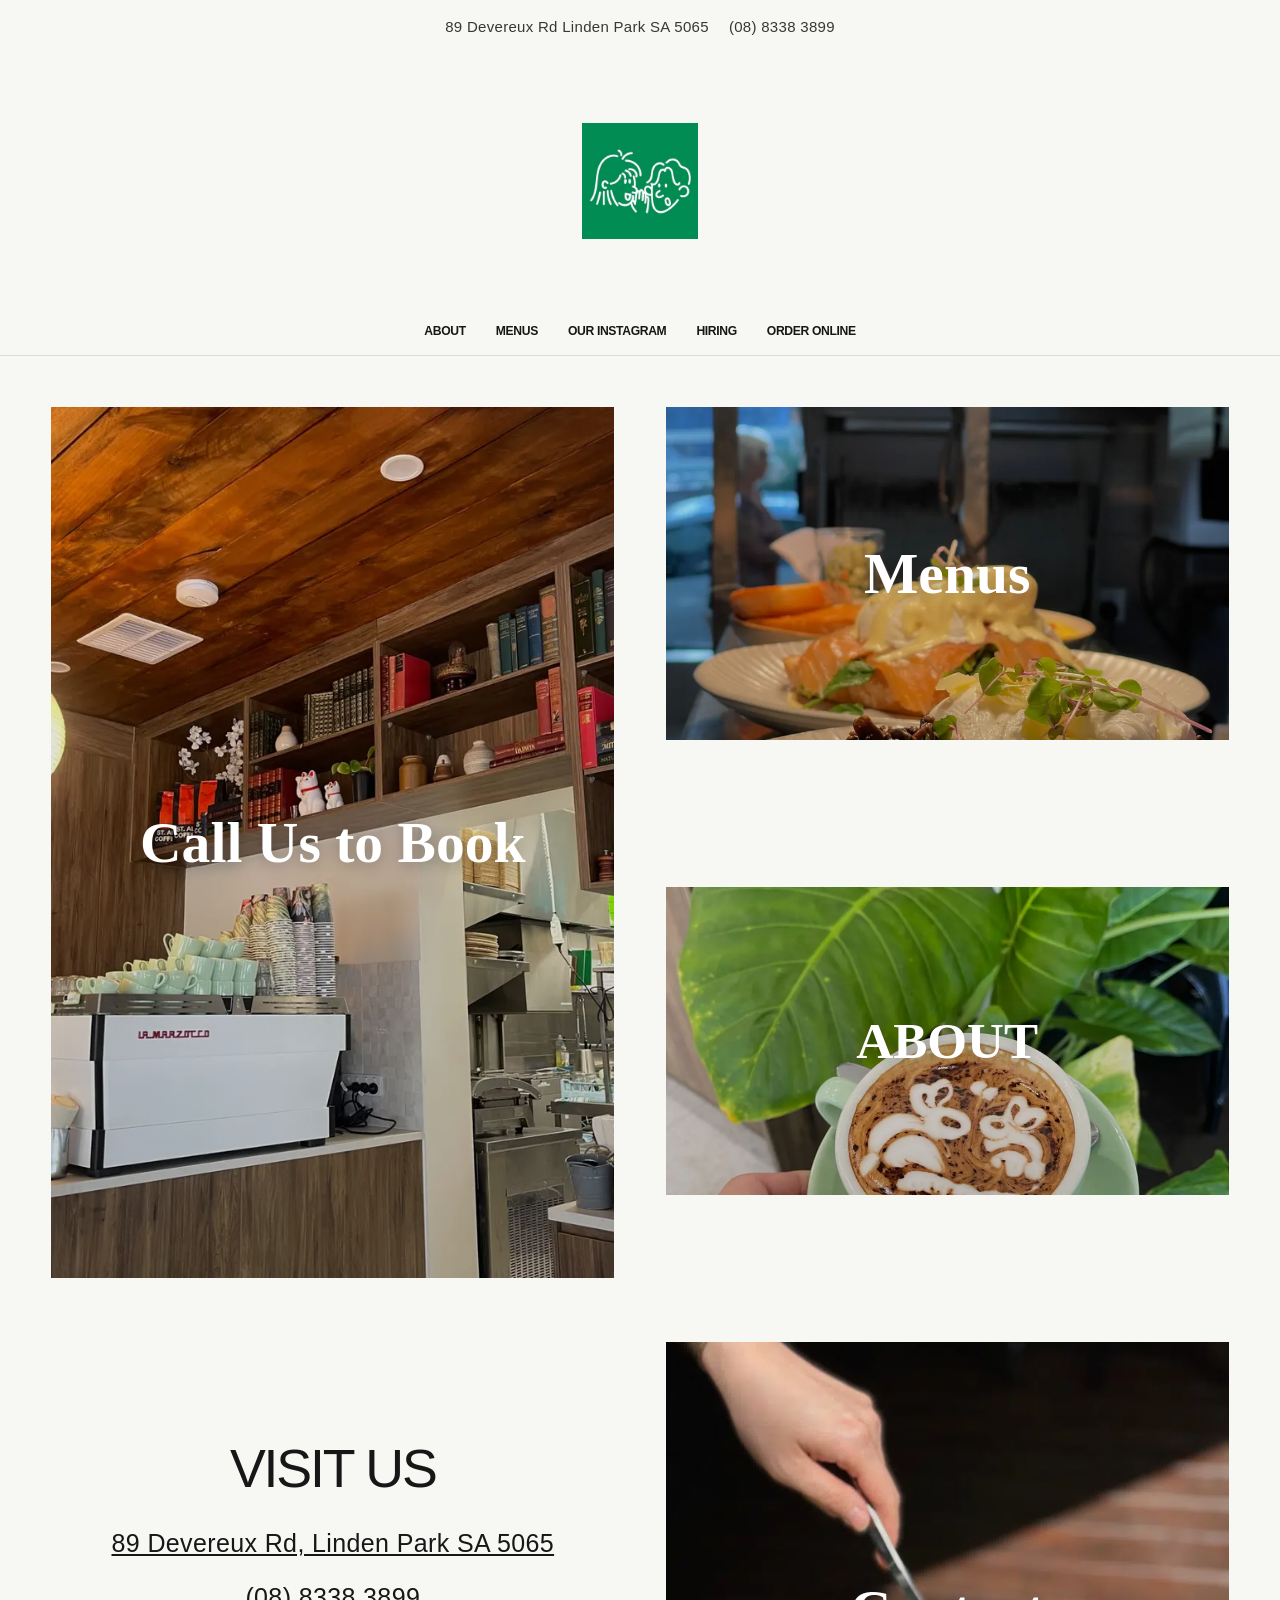
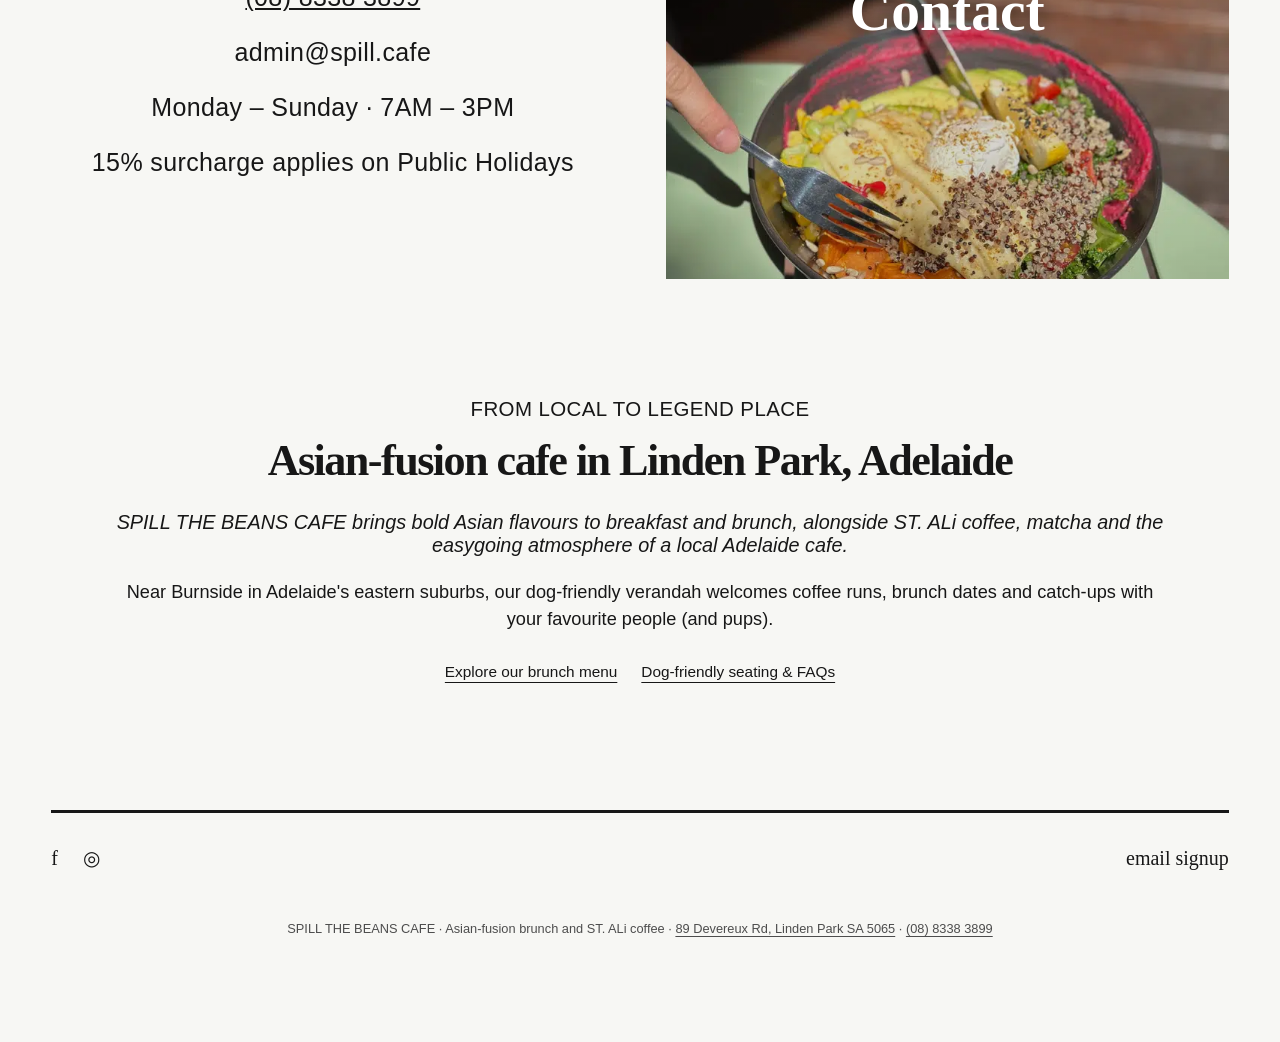
<file: index.html>
<!doctype html>
<html lang="en-AU"><head>
<meta charset="utf-8">
<meta name="viewport" content="width=device-width, initial-scale=1, viewport-fit=cover">
<meta name="theme-color" content="#f7f7f4">
<meta name="robots" content="index, follow, max-image-preview:large">
<title>Asian-fusion Cafe in Linden Park, Adelaide | SPILL THE BEANS CAFE</title>
<meta name="description" content="Visit SPILL THE BEANS CAFE in Linden Park, Adelaide for Asian-fusion breakfast and brunch, ST. ALi coffee, matcha and dog-friendly verandah seating.">
<link rel="canonical" href="https://spill.cafe/">
<link rel="alternate" hreflang="en-AU" href="https://spill.cafe/">
<link rel="icon" href="assets/images/logo.jpg" type="image/jpeg">
<link rel="apple-touch-icon" href="assets/images/logo.jpg">
<meta property="og:site_name" content="SPILL THE BEANS CAFE">
<meta property="og:type" content="website">
<meta property="og:locale" content="en_AU">
<meta property="og:title" content="Asian-fusion Cafe in Linden Park, Adelaide | SPILL THE BEANS CAFE">
<meta property="og:description" content="Visit SPILL THE BEANS CAFE in Linden Park, Adelaide for Asian-fusion breakfast and brunch, ST. ALi coffee, matcha and dog-friendly verandah seating.">
<meta property="og:url" content="https://spill.cafe/">
<meta property="og:image" content="https://spill.cafe/assets/images/menus.jpg">
<meta property="og:image:alt" content="SPILL THE BEANS CAFE in Linden Park, Adelaide">
<meta name="twitter:card" content="summary_large_image">
<link rel="preload" as="image" href="assets/images/reservations.webp" fetchpriority="high">
<link rel="stylesheet" href="styles.css">
<script type="application/ld+json">{
  "@context": "https://schema.org",
  "@graph": [
    {
      "@type": "Restaurant",
      "@id": "https://spill.cafe/#restaurant",
      "name": "SPILL THE BEANS CAFE",
      "url": "https://spill.cafe/",
      "description": "An Asian-fusion cafe in Linden Park, Adelaide, serving creative breakfast and brunch, ST. ALi coffee and matcha, with dog-friendly outdoor verandah seating.",
      "logo": "https://spill.cafe/assets/images/logo.jpg",
      "image": [
        "https://spill.cafe/assets/images/story.jpg",
        "https://spill.cafe/assets/images/menus.jpg",
        "https://spill.cafe/assets/images/hospitality.jpg"
      ],
      "telephone": "+61-8-8338-3899",
      "email": "admin@spill.cafe",
      "address": {
        "@type": "PostalAddress",
        "streetAddress": "89 Devereux Road",
        "addressLocality": "Linden Park",
        "addressRegion": "SA",
        "postalCode": "5065",
        "addressCountry": "AU"
      },
      "openingHoursSpecification": {
        "@type": "OpeningHoursSpecification",
        "dayOfWeek": [
          "Monday",
          "Tuesday",
          "Wednesday",
          "Thursday",
          "Friday",
          "Saturday",
          "Sunday"
        ],
        "opens": "07:00",
        "closes": "15:00"
      },
      "servesCuisine": [
        "Asian-fusion",
        "Breakfast",
        "Brunch"
      ],
      "hasMenu": "https://spill.cafe/menu.html",
      "sameAs": [
        "https://www.instagram.com/spillthebeansadelaide/",
        "https://www.facebook.com/spillthebeansadelaide/"
      ]
    },
    {
      "@type": "WebSite",
      "@id": "https://spill.cafe/#website",
      "url": "https://spill.cafe/",
      "name": "SPILL THE BEANS CAFE",
      "inLanguage": "en-AU",
      "publisher": {
        "@id": "https://spill.cafe/#restaurant"
      }
    },
    {
      "@type": "WebPage",
      "@id": "https://spill.cafe/#webpage",
      "url": "https://spill.cafe/",
      "name": "Asian-fusion Cafe in Linden Park, Adelaide | SPILL THE BEANS CAFE",
      "description": "Visit SPILL THE BEANS CAFE in Linden Park, Adelaide for Asian-fusion breakfast and brunch, ST. ALi coffee, matcha and dog-friendly verandah seating.",
      "inLanguage": "en-AU",
      "isPartOf": {
        "@id": "https://spill.cafe/#website"
      },
      "about": {
        "@id": "https://spill.cafe/#restaurant"
      }
    }
  ]
}</script>
</head><body><a class="skip-link" href="#main">Skip to content</a>
<header class="site-header" id="top">
  <p class="top-line"><a href="https://maps.app.goo.gl/oP5uVcXLJEy8hBao6" target="_blank" rel="noopener noreferrer">89 Devereux Rd Linden Park SA 5065</a><a href="tel:+61883383899">(08) 8338 3899</a></p>
  <a class="logo-link" href="index.html" aria-label="SPILL THE BEANS CAFE home"><img src="assets/images/logo.jpg" width="300" height="300" alt="SPILL THE BEANS CAFE logo" class="site-logo"></a>
</header>
<div class="sticky-nav-wrap"><nav class="main-nav" aria-label="Main navigation">
  <a href="about.html">ABOUT</a>
  <a href="menu.html">MENUS</a>
  <a href="https://www.instagram.com/spillthebeansadelaide/" target="_blank" rel="noopener noreferrer">OUR INSTAGRAM</a>
  <a href="hiring.html">HIRING</a>
  <a href="https://www.ubereats.com/store-browse-uuid/c4fd5af8-c5e7-4bc4-90fe-44024250acda?diningMode=DELIVERY" target="_blank" rel="noopener noreferrer">ORDER ONLINE</a>
</nav></div>
<main id="main" class="page-shell">
<section class="showcase-grid" aria-label="SPILL THE BEANS CAFE highlights">
 <a class="image-card image-card-large" id="reservations" href="tel:+61883383899" aria-label="Call SPILL THE BEANS CAFE to book">
  <picture><source srcset="assets/images/reservations.webp" type="image/webp"><img src="assets/images/reservations.jpg" width="1400" height="1050" alt="Coffee station and interior of SPILL THE BEANS CAFE in Linden Park" fetchpriority="high"></picture>
  <span>Call Us to Book</span></a>
 <a class="image-card image-card-menu" id="menus" href="menu.html" aria-label="Browse our Asian-fusion brunch menu">
  <picture><source srcset="assets/images/menus.webp" type="image/webp"><img src="assets/images/menus.jpg" width="900" height="1200" alt="Asian-fusion brunch dishes at SPILL THE BEANS CAFE" loading="lazy" decoding="async"></picture>
  <span>Menus</span></a>
 <a class="image-card image-card-hospitality" href="about.html" aria-label="Our story and dog-friendly cafe">
  <picture><source srcset="assets/images/hospitality.webp" type="image/webp"><img src="assets/images/hospitality.jpg" width="900" height="1200" alt="Coffee with latte art and greenery at SPILL THE BEANS CAFE" loading="lazy" decoding="async"></picture>
  <span>ABOUT</span></a>
 <section class="visit-card" id="hours-location" aria-labelledby="visit-title">
  <h2 id="visit-title">VISIT US</h2>
  <a href="https://maps.app.goo.gl/oP5uVcXLJEy8hBao6" target="_blank" rel="noopener noreferrer">89 Devereux Rd, Linden Park SA 5065</a>
  <a href="tel:+61883383899">(08) 8338 3899</a>
  <a href="mailto:admin@spill.cafe">admin@spill.cafe</a>
  <p>Monday – Sunday · 7AM – 3PM</p>
  <p>15% surcharge applies on Public Holidays</p>
 </section>
 <a class="image-card image-card-contact" id="contact" href="tel:+61883383899" aria-label="Call or contact SPILL THE BEANS CAFE">
  <picture><source srcset="assets/images/contact.webp" type="image/webp"><img src="assets/images/contact.jpg" width="900" height="1200" alt="Freshly prepared Asian-fusion brunch at SPILL THE BEANS CAFE" loading="lazy" decoding="async"></picture>
  <span>Contact</span></a>
</section>
<section class="intro" id="about" aria-labelledby="home-title">
 <p class="eyebrow">FROM LOCAL TO LEGEND PLACE</p>
 <h1 id="home-title" class="seo-headline">Asian-fusion cafe in Linden Park, Adelaide</h1>
 <p class="about-copy"><em>SPILL THE BEANS CAFE</em> brings bold Asian flavours to breakfast and brunch, alongside ST. ALi coffee, matcha and the easygoing atmosphere of a local Adelaide cafe.</p>
 <p class="intro-support">Near Burnside in Adelaide's eastern suburbs, our dog-friendly verandah welcomes coffee runs, brunch dates and catch-ups with your favourite people (and pups).</p>
 <div class="intro-links"><a href="menu.html">Explore our brunch menu</a><a href="about.html#faq">Dog-friendly seating &amp; FAQs</a></div>
</section>
</main>
<footer class="site-footer">
  <div class="footer-line" aria-hidden="true"></div>
  <div class="footer-content">
    <div class="social-links" aria-label="Social links"><a href="https://www.facebook.com/spillthebeansadelaide/" target="_blank" rel="noopener noreferrer" aria-label="Facebook">f</a><a href="https://www.instagram.com/spillthebeansadelaide/" target="_blank" rel="noopener noreferrer" aria-label="Instagram">◎</a></div>
    <a class="email-signup" href="https://squareup.com/customer-programs/enroll/cSutDRdhSkD6/marketing" target="_blank" rel="noopener noreferrer">email signup</a>
  </div>
  <p class="footer-nap">SPILL THE BEANS CAFE · Asian-fusion brunch and ST. ALi coffee · <a href="https://maps.app.goo.gl/oP5uVcXLJEy8hBao6" target="_blank" rel="noopener noreferrer">89 Devereux Rd, Linden Park SA 5065</a> · <a href="tel:+61883383899">(08) 8338 3899</a></p>
</footer>
</body></html>
</file>
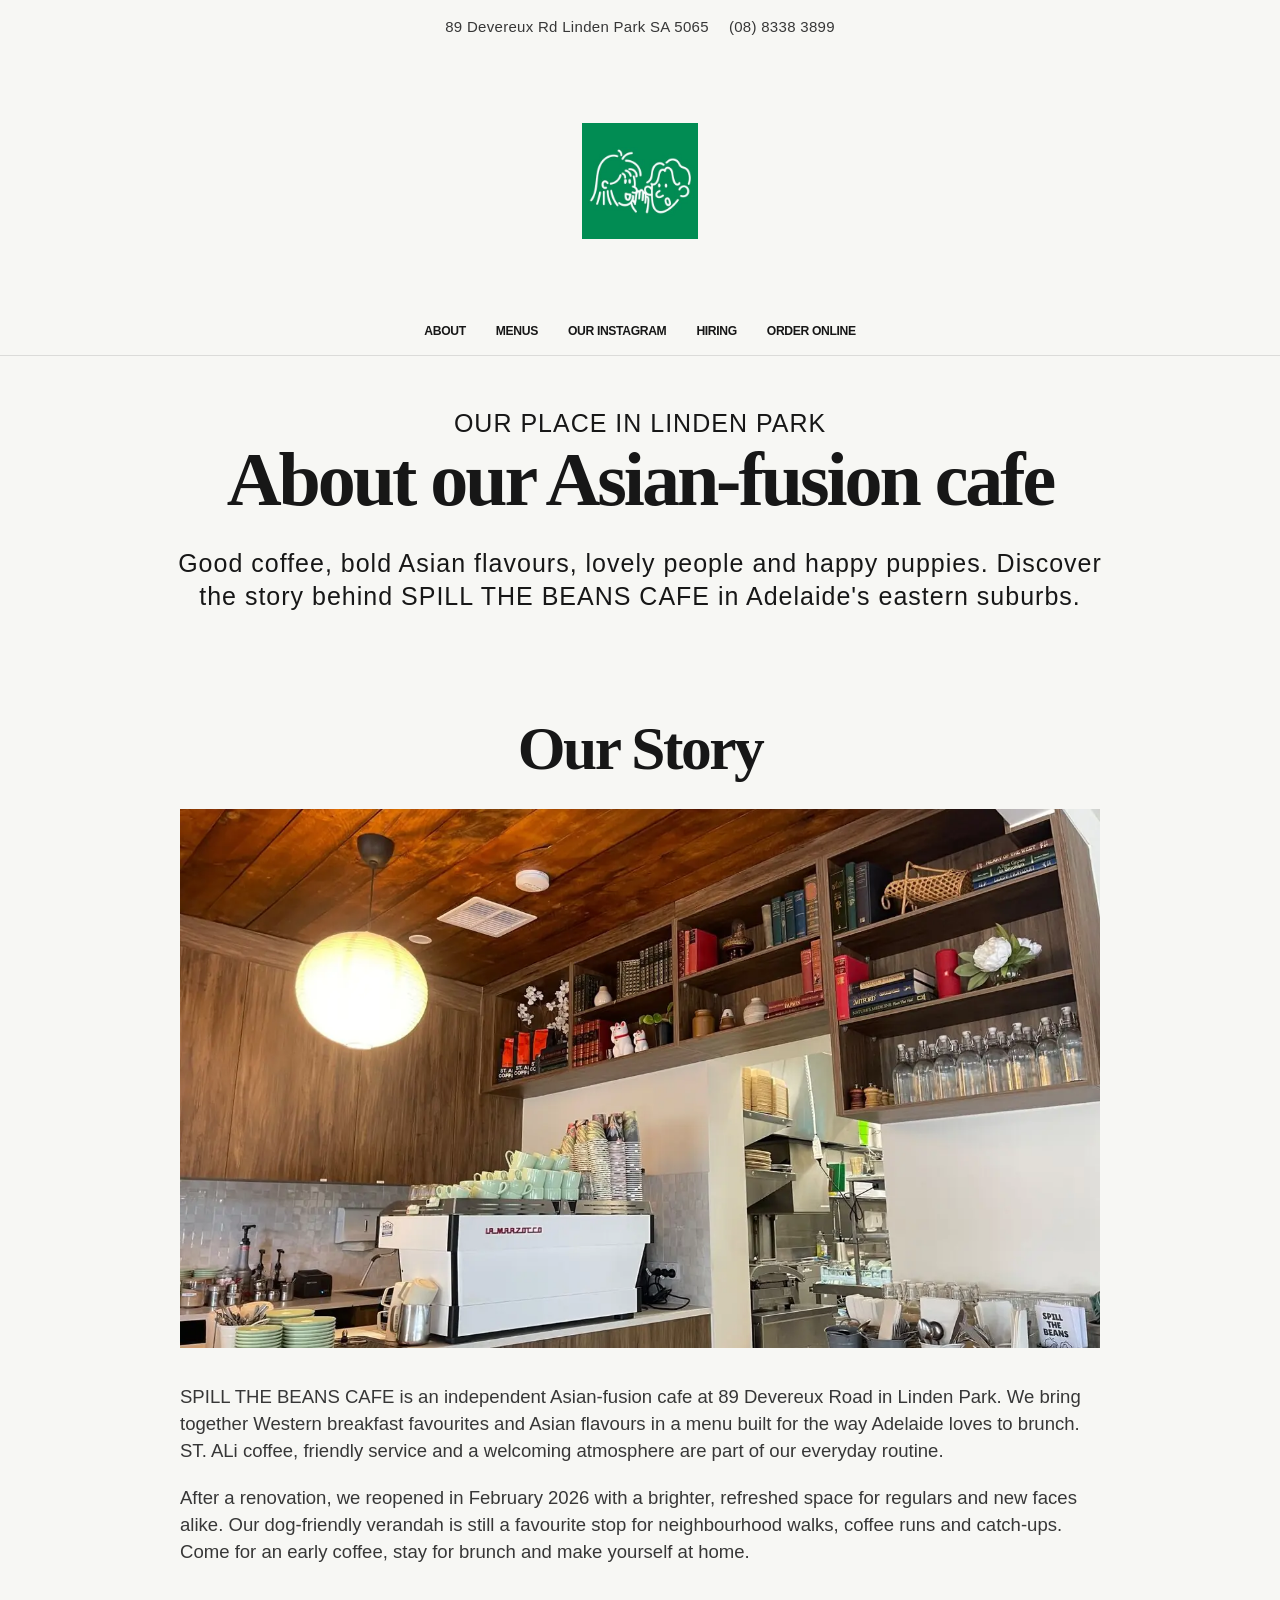
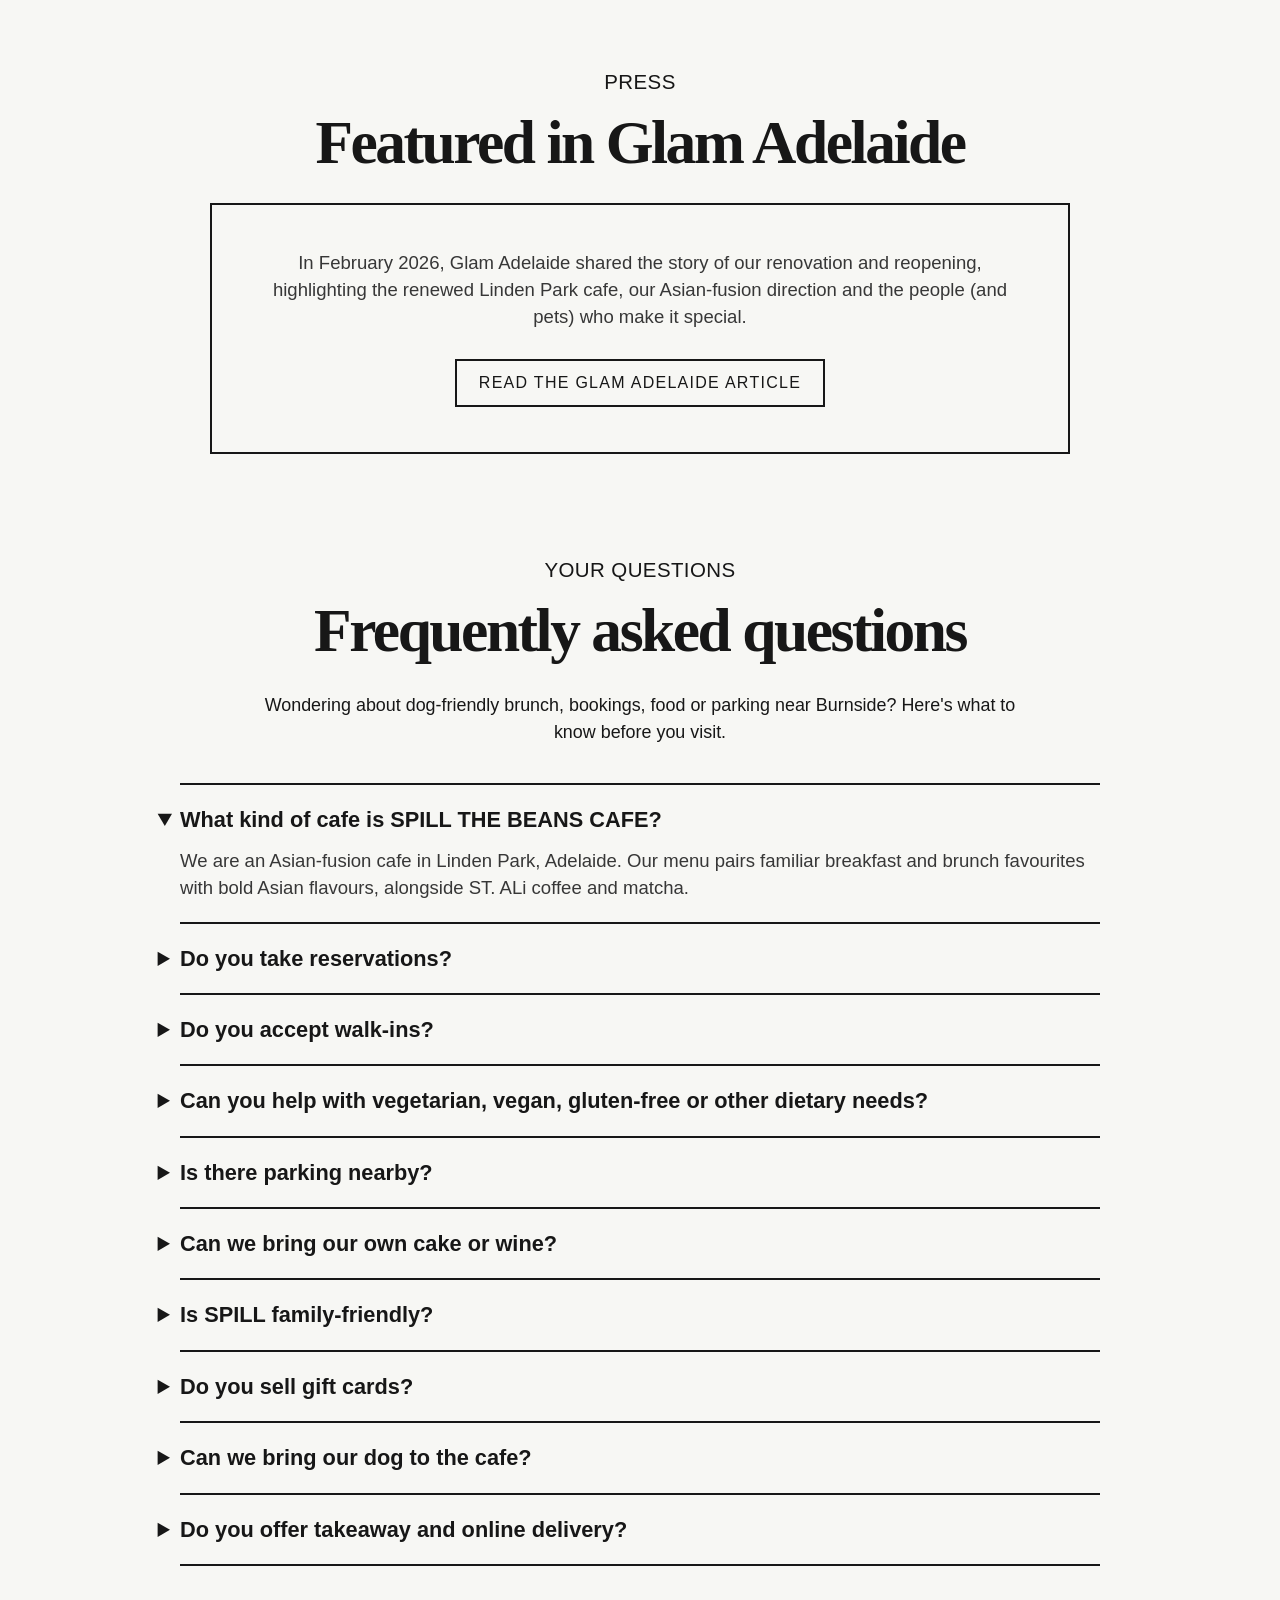
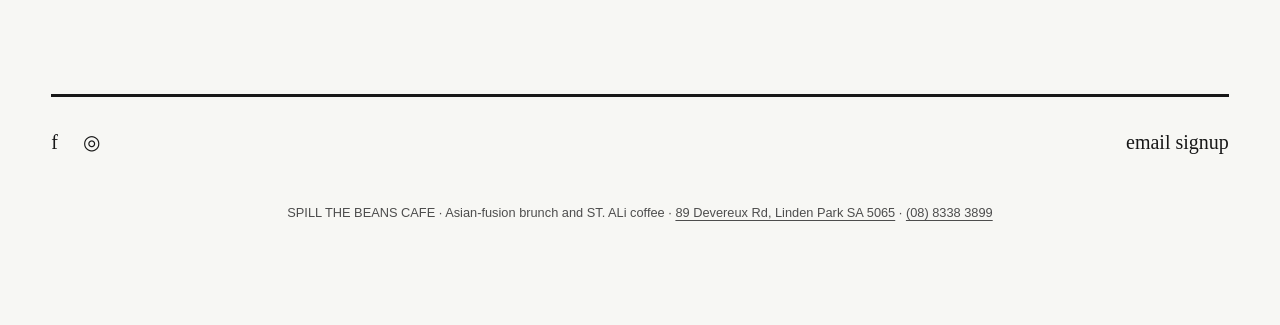
<file: about.html>
<!doctype html>
<html lang="en-AU"><head>
<meta charset="utf-8">
<meta name="viewport" content="width=device-width, initial-scale=1, viewport-fit=cover">
<meta name="theme-color" content="#f7f7f4">
<meta name="robots" content="index, follow, max-image-preview:large">
<title>About SPILL THE BEANS CAFE | Asian-fusion Brunch in Adelaide</title>
<meta name="description" content="Discover the story behind SPILL THE BEANS CAFE in Linden Park, our Asian-fusion flavours, dog-friendly verandah, renovated space and helpful cafe FAQs.">
<link rel="canonical" href="https://spill.cafe/about.html">
<link rel="alternate" hreflang="en-AU" href="https://spill.cafe/about.html">
<link rel="icon" href="assets/images/logo.jpg" type="image/jpeg">
<link rel="apple-touch-icon" href="assets/images/logo.jpg">
<meta property="og:site_name" content="SPILL THE BEANS CAFE">
<meta property="og:type" content="website">
<meta property="og:locale" content="en_AU">
<meta property="og:title" content="About SPILL THE BEANS CAFE | Asian-fusion Brunch in Adelaide">
<meta property="og:description" content="Discover the story behind SPILL THE BEANS CAFE in Linden Park, our Asian-fusion flavours, dog-friendly verandah, renovated space and helpful cafe FAQs.">
<meta property="og:url" content="https://spill.cafe/about.html">
<meta property="og:image" content="https://spill.cafe/assets/images/story.jpg">
<meta property="og:image:alt" content="SPILL THE BEANS CAFE in Linden Park, Adelaide">
<meta name="twitter:card" content="summary_large_image">

<link rel="stylesheet" href="styles.css">
<script type="application/ld+json">{
  "@context": "https://schema.org",
  "@graph": [
    {
      "@type": "Restaurant",
      "@id": "https://spill.cafe/#restaurant",
      "name": "SPILL THE BEANS CAFE",
      "url": "https://spill.cafe/",
      "description": "An Asian-fusion cafe in Linden Park, Adelaide, serving creative breakfast and brunch, ST. ALi coffee and matcha, with dog-friendly outdoor verandah seating.",
      "logo": "https://spill.cafe/assets/images/logo.jpg",
      "image": [
        "https://spill.cafe/assets/images/story.jpg",
        "https://spill.cafe/assets/images/menus.jpg",
        "https://spill.cafe/assets/images/hospitality.jpg"
      ],
      "telephone": "+61-8-8338-3899",
      "email": "admin@spill.cafe",
      "address": {
        "@type": "PostalAddress",
        "streetAddress": "89 Devereux Road",
        "addressLocality": "Linden Park",
        "addressRegion": "SA",
        "postalCode": "5065",
        "addressCountry": "AU"
      },
      "openingHoursSpecification": {
        "@type": "OpeningHoursSpecification",
        "dayOfWeek": [
          "Monday",
          "Tuesday",
          "Wednesday",
          "Thursday",
          "Friday",
          "Saturday",
          "Sunday"
        ],
        "opens": "07:00",
        "closes": "15:00"
      },
      "servesCuisine": [
        "Asian-fusion",
        "Breakfast",
        "Brunch"
      ],
      "hasMenu": "https://spill.cafe/menu.html",
      "sameAs": [
        "https://www.instagram.com/spillthebeansadelaide/",
        "https://www.facebook.com/spillthebeansadelaide/"
      ]
    },
    {
      "@type": "WebSite",
      "@id": "https://spill.cafe/#website",
      "url": "https://spill.cafe/",
      "name": "SPILL THE BEANS CAFE",
      "inLanguage": "en-AU",
      "publisher": {
        "@id": "https://spill.cafe/#restaurant"
      }
    },
    {
      "@type": "WebPage",
      "@id": "https://spill.cafe/about.html#webpage",
      "url": "https://spill.cafe/about.html",
      "name": "About SPILL THE BEANS CAFE | Asian-fusion Brunch in Adelaide",
      "description": "Discover the story behind SPILL THE BEANS CAFE in Linden Park, our Asian-fusion flavours, dog-friendly verandah, renovated space and helpful cafe FAQs.",
      "inLanguage": "en-AU",
      "isPartOf": {
        "@id": "https://spill.cafe/#website"
      },
      "about": {
        "@id": "https://spill.cafe/#restaurant"
      }
    },
    {
      "@type": "BreadcrumbList",
      "itemListElement": [
        {
          "@type": "ListItem",
          "position": 1,
          "name": "Home",
          "item": "https://spill.cafe/"
        },
        {
          "@type": "ListItem",
          "position": 2,
          "name": "About",
          "item": "https://spill.cafe/about.html"
        }
      ]
    }
  ]
}</script>
</head><body><a class="skip-link" href="#main">Skip to content</a>
<header class="site-header" id="top">
  <p class="top-line"><a href="https://maps.app.goo.gl/oP5uVcXLJEy8hBao6" target="_blank" rel="noopener noreferrer">89 Devereux Rd Linden Park SA 5065</a><a href="tel:+61883383899">(08) 8338 3899</a></p>
  <a class="logo-link" href="index.html" aria-label="SPILL THE BEANS CAFE home"><img src="assets/images/logo.jpg" width="300" height="300" alt="SPILL THE BEANS CAFE logo" class="site-logo"></a>
</header>
<div class="sticky-nav-wrap"><nav class="main-nav" aria-label="Main navigation">
  <a href="about.html">ABOUT</a>
  <a href="menu.html">MENUS</a>
  <a href="https://www.instagram.com/spillthebeansadelaide/" target="_blank" rel="noopener noreferrer">OUR INSTAGRAM</a>
  <a href="hiring.html">HIRING</a>
  <a href="https://www.ubereats.com/store-browse-uuid/c4fd5af8-c5e7-4bc4-90fe-44024250acda?diningMode=DELIVERY" target="_blank" rel="noopener noreferrer">ORDER ONLINE</a>
</nav></div>
<main id="main" class="content-page about-page">
<section class="page-intro"><p class="eyebrow">OUR PLACE IN LINDEN PARK</p><h1>About our Asian-fusion cafe</h1><p>Good coffee, bold Asian flavours, lovely people and happy puppies. Discover the story behind SPILL THE BEANS CAFE in Adelaide's eastern suburbs.</p></section>
<section class="story-section" aria-labelledby="story-title" id="our-story"><h2 id="story-title">Our Story</h2>
<picture class="story-image"><source srcset="assets/images/story.webp" type="image/webp"><img src="assets/images/story.jpg" width="1400" height="820" alt="The warm timber interior and coffee counter at SPILL THE BEANS CAFE in Linden Park" loading="lazy" decoding="async"></picture>
<div class="story-copy"><p>SPILL THE BEANS CAFE is an independent Asian-fusion cafe at 89 Devereux Road in Linden Park. We bring together Western breakfast favourites and Asian flavours in a menu built for the way Adelaide loves to brunch. ST. ALi coffee, friendly service and a welcoming atmosphere are part of our everyday routine.</p>
<p>After a renovation, we reopened in February 2026 with a brighter, refreshed space for regulars and new faces alike. Our dog-friendly verandah is still a favourite stop for neighbourhood walks, coffee runs and catch-ups. Come for an early coffee, stay for brunch and make yourself at home.</p></div>
</section>
<section class="press-section" aria-labelledby="press-title"><p class="eyebrow">PRESS</p><h2 id="press-title">Featured in Glam Adelaide</h2><div class="press-card"><p>In February 2026, Glam Adelaide shared the story of our renovation and reopening, highlighting the renewed Linden Park cafe, our Asian-fusion direction and the people (and pets) who make it special.</p><a class="button-link" href="https://glamadelaide.com.au/spill-the-beans-cafe-returns-after-renos-with-a-brighter-calm-revived-space-for-linden-park-locals/" target="_blank" rel="noopener noreferrer">Read the Glam Adelaide article</a></div></section>
<section class="faq-section" id="faq" aria-labelledby="faq-title"><p class="eyebrow">YOUR QUESTIONS</p><h2 id="faq-title">Frequently asked questions</h2><p class="faq-intro">Wondering about dog-friendly brunch, bookings, food or parking near Burnside? Here's what to know before you visit.</p><div class="faq-list">
<details open><summary>What kind of cafe is SPILL THE BEANS CAFE?</summary><p>We are an Asian-fusion cafe in Linden Park, Adelaide. Our menu pairs familiar breakfast and brunch favourites with bold Asian flavours, alongside ST. ALi coffee and matcha.</p></details>
<details><summary>Do you take reservations?</summary><p>Yes. Walk-ins are always welcome, and we recommend calling ahead for larger groups or a preferred time. Phone us on <a href="tel:+61883383899">(08) 8338 3899</a> during opening hours.</p></details>
<details><summary>Do you accept walk-ins?</summary><p>Absolutely. You can drop in for breakfast, brunch or coffee. If tables are full, the team will do its best to seat you when one becomes available.</p></details>
<details><summary>Can you help with vegetarian, vegan, gluten-free or other dietary needs?</summary><p>We have vegetarian options and will do our best to help with dietary requirements. Please tell our team about allergies or restrictions before ordering so we can check ingredients and kitchen handling; we cannot guarantee an allergen-free environment.</p></details>
<details><summary>Is there parking nearby?</summary><p>Street parking is available on Devereux Road and surrounding streets. Please follow local parking signs.</p></details>
<details><summary>Can we bring our own cake or wine?</summary><p>You are welcome to ask about bringing a cake for a special occasion. We do not permit BYO alcohol. Please contact the cafe before your visit to confirm any arrangements.</p></details>
<details><summary>Is SPILL family-friendly?</summary><p>Yes, families and little ones are welcome. Ask our team about suitable menu choices for children.</p></details>
<details><summary>Do you sell gift cards?</summary><p>Yes, please ask in-store about gift cards, or email <a href="mailto:admin@spill.cafe">admin@spill.cafe</a> for details.</p></details>
<details><summary>Can we bring our dog to the cafe?</summary><p>Yes! Our outdoor verandah is dog-friendly, making SPILL a handy brunch stop near Burnside after a walk. Please keep dogs on a lead and clear of the walkway.</p></details>
<details><summary>Do you offer takeaway and online delivery?</summary><p>Yes. Order takeaway coffee and food at the cafe, or check our <a href="https://www.ubereats.com/store-browse-uuid/c4fd5af8-c5e7-4bc4-90fe-44024250acda?diningMode=DELIVERY" target="_blank" rel="noopener noreferrer">Uber Eats page</a> for online delivery options available to your address.</p></details>
</div></section></main>
<footer class="site-footer">
  <div class="footer-line" aria-hidden="true"></div>
  <div class="footer-content">
    <div class="social-links" aria-label="Social links"><a href="https://www.facebook.com/spillthebeansadelaide/" target="_blank" rel="noopener noreferrer" aria-label="Facebook">f</a><a href="https://www.instagram.com/spillthebeansadelaide/" target="_blank" rel="noopener noreferrer" aria-label="Instagram">◎</a></div>
    <a class="email-signup" href="https://squareup.com/customer-programs/enroll/cSutDRdhSkD6/marketing" target="_blank" rel="noopener noreferrer">email signup</a>
  </div>
  <p class="footer-nap">SPILL THE BEANS CAFE · Asian-fusion brunch and ST. ALi coffee · <a href="https://maps.app.goo.gl/oP5uVcXLJEy8hBao6" target="_blank" rel="noopener noreferrer">89 Devereux Rd, Linden Park SA 5065</a> · <a href="tel:+61883383899">(08) 8338 3899</a></p>
</footer>
</body></html>
</file>
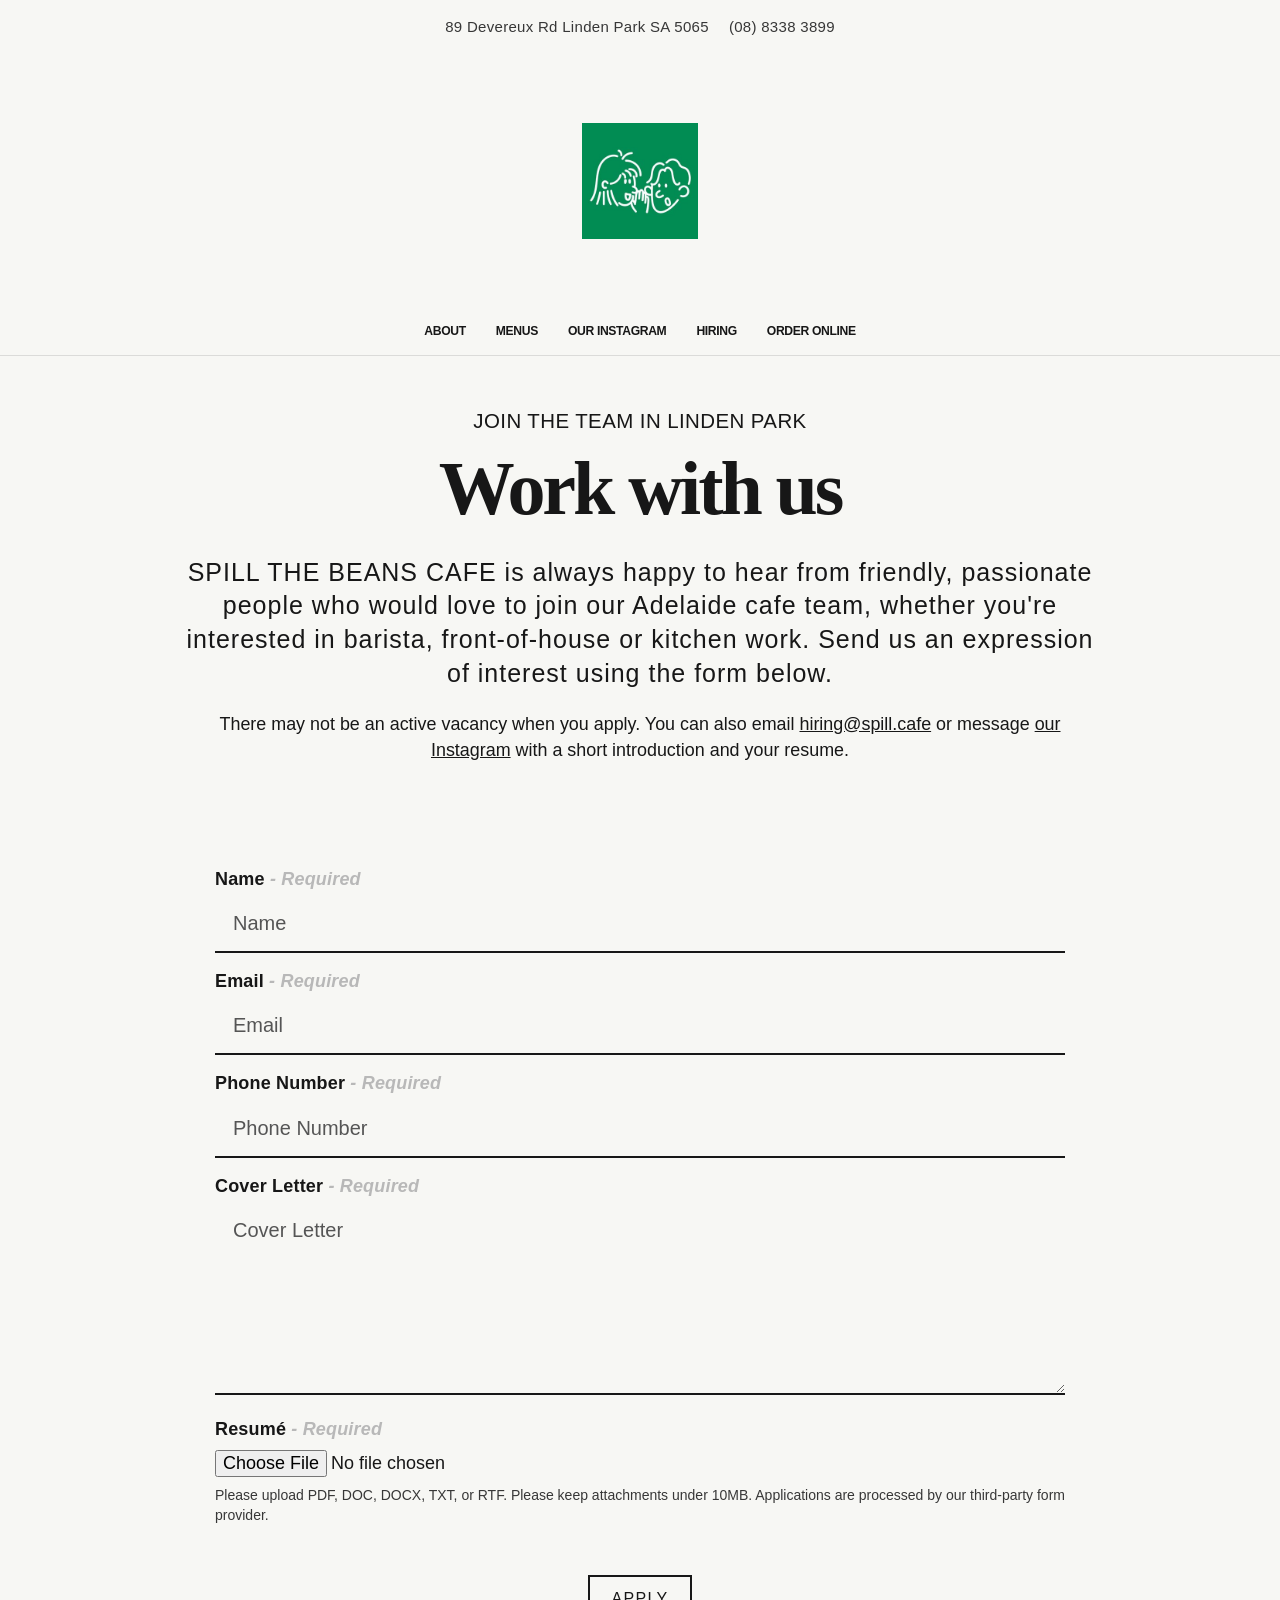
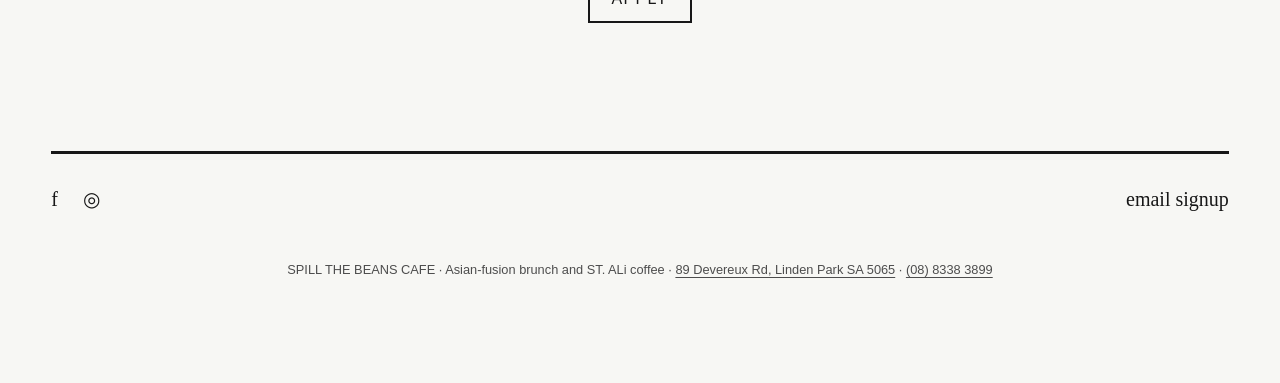
<file: hiring.html>
<!doctype html>
<html lang="en-AU"><head>
<meta charset="utf-8">
<meta name="viewport" content="width=device-width, initial-scale=1, viewport-fit=cover">
<meta name="theme-color" content="#f7f7f4">
<meta name="robots" content="index, follow, max-image-preview:large">
<title>Cafe Jobs &amp; Expressions of Interest in Linden Park | SPILL</title>
<meta name="description" content="Interested in cafe, barista, front-of-house or kitchen work in Linden Park, Adelaide? Send SPILL THE BEANS CAFE your expression of interest and resume.">
<link rel="canonical" href="https://spill.cafe/hiring.html">
<link rel="alternate" hreflang="en-AU" href="https://spill.cafe/hiring.html">
<link rel="icon" href="assets/images/logo.jpg" type="image/jpeg">
<link rel="apple-touch-icon" href="assets/images/logo.jpg">
<meta property="og:site_name" content="SPILL THE BEANS CAFE">
<meta property="og:type" content="website">
<meta property="og:locale" content="en_AU">
<meta property="og:title" content="Cafe Jobs &amp; Expressions of Interest in Linden Park | SPILL">
<meta property="og:description" content="Interested in cafe, barista, front-of-house or kitchen work in Linden Park, Adelaide? Send SPILL THE BEANS CAFE your expression of interest and resume.">
<meta property="og:url" content="https://spill.cafe/hiring.html">
<meta property="og:image" content="https://spill.cafe/assets/images/reservations.jpg">
<meta property="og:image:alt" content="SPILL THE BEANS CAFE in Linden Park, Adelaide">
<meta name="twitter:card" content="summary_large_image">

<link rel="stylesheet" href="styles.css">
<script type="application/ld+json">{
  "@context": "https://schema.org",
  "@graph": [
    {
      "@type": "Restaurant",
      "@id": "https://spill.cafe/#restaurant",
      "name": "SPILL THE BEANS CAFE",
      "url": "https://spill.cafe/",
      "description": "An Asian-fusion cafe in Linden Park, Adelaide, serving creative breakfast and brunch, ST. ALi coffee and matcha, with dog-friendly outdoor verandah seating.",
      "logo": "https://spill.cafe/assets/images/logo.jpg",
      "image": [
        "https://spill.cafe/assets/images/story.jpg",
        "https://spill.cafe/assets/images/menus.jpg",
        "https://spill.cafe/assets/images/hospitality.jpg"
      ],
      "telephone": "+61-8-8338-3899",
      "email": "admin@spill.cafe",
      "address": {
        "@type": "PostalAddress",
        "streetAddress": "89 Devereux Road",
        "addressLocality": "Linden Park",
        "addressRegion": "SA",
        "postalCode": "5065",
        "addressCountry": "AU"
      },
      "openingHoursSpecification": {
        "@type": "OpeningHoursSpecification",
        "dayOfWeek": [
          "Monday",
          "Tuesday",
          "Wednesday",
          "Thursday",
          "Friday",
          "Saturday",
          "Sunday"
        ],
        "opens": "07:00",
        "closes": "15:00"
      },
      "servesCuisine": [
        "Asian-fusion",
        "Breakfast",
        "Brunch"
      ],
      "hasMenu": "https://spill.cafe/menu.html",
      "sameAs": [
        "https://www.instagram.com/spillthebeansadelaide/",
        "https://www.facebook.com/spillthebeansadelaide/"
      ]
    },
    {
      "@type": "WebSite",
      "@id": "https://spill.cafe/#website",
      "url": "https://spill.cafe/",
      "name": "SPILL THE BEANS CAFE",
      "inLanguage": "en-AU",
      "publisher": {
        "@id": "https://spill.cafe/#restaurant"
      }
    },
    {
      "@type": "WebPage",
      "@id": "https://spill.cafe/hiring.html#webpage",
      "url": "https://spill.cafe/hiring.html",
      "name": "Cafe Jobs & Expressions of Interest in Linden Park | SPILL",
      "description": "Interested in cafe, barista, front-of-house or kitchen work in Linden Park, Adelaide? Send SPILL THE BEANS CAFE your expression of interest and resume.",
      "inLanguage": "en-AU",
      "isPartOf": {
        "@id": "https://spill.cafe/#website"
      },
      "about": {
        "@id": "https://spill.cafe/#restaurant"
      }
    },
    {
      "@type": "BreadcrumbList",
      "itemListElement": [
        {
          "@type": "ListItem",
          "position": 1,
          "name": "Home",
          "item": "https://spill.cafe/"
        },
        {
          "@type": "ListItem",
          "position": 2,
          "name": "Hiring",
          "item": "https://spill.cafe/hiring.html"
        }
      ]
    }
  ]
}</script>
</head><body><a class="skip-link" href="#main">Skip to content</a>
<header class="site-header" id="top">
  <p class="top-line"><a href="https://maps.app.goo.gl/oP5uVcXLJEy8hBao6" target="_blank" rel="noopener noreferrer">89 Devereux Rd Linden Park SA 5065</a><a href="tel:+61883383899">(08) 8338 3899</a></p>
  <a class="logo-link" href="index.html" aria-label="SPILL THE BEANS CAFE home"><img src="assets/images/logo.jpg" width="300" height="300" alt="SPILL THE BEANS CAFE logo" class="site-logo"></a>
</header>
<div class="sticky-nav-wrap"><nav class="main-nav" aria-label="Main navigation">
  <a href="about.html">ABOUT</a>
  <a href="menu.html">MENUS</a>
  <a href="https://www.instagram.com/spillthebeansadelaide/" target="_blank" rel="noopener noreferrer">OUR INSTAGRAM</a>
  <a href="hiring.html">HIRING</a>
  <a href="https://www.ubereats.com/store-browse-uuid/c4fd5af8-c5e7-4bc4-90fe-44024250acda?diningMode=DELIVERY" target="_blank" rel="noopener noreferrer">ORDER ONLINE</a>
</nav></div>
<main id="main" class="content-page hiring-page"><section class="hiring-panel" aria-labelledby="work-title">
<p class="eyebrow">JOIN THE TEAM IN LINDEN PARK</p><h1 id="work-title">Work with us</h1>
<p class="hiring-intro">SPILL THE BEANS CAFE is always happy to hear from friendly, passionate people who would love to join our Adelaide cafe team, whether you're interested in barista, front-of-house or kitchen work. Send us an expression of interest using the form below.</p>
<p class="hiring-secondary">There may not be an active vacancy when you apply. You can also email <a href="mailto:hiring@spill.cafe">hiring@spill.cafe</a> or message <a href="https://www.instagram.com/spillthebeansadelaide/" target="_blank" rel="noopener noreferrer">our Instagram</a> with a short introduction and your resume.</p>
<form action="https://formsubmit.co/hiring@spill.cafe" class="work-form" enctype="multipart/form-data" method="POST">
<input name="_subject" type="hidden" value="New job application from SPILL THE BEANS CAFE website"/>
<input name="_template" type="hidden" value="table"/>
<input name="_captcha" type="hidden" value="false"/>
<input name="_next" type="hidden" value="https://spill.cafe/thanks.html"/>
<input autocomplete="off" class="honeypot" name="_honey" tabindex="-1" type="text"/>
<label for="applicant-name">Name <span>- Required</span></label>
<input autocomplete="name" id="applicant-name" name="Name" placeholder="Name" required="" type="text"/>
<label for="applicant-email">Email <span>- Required</span></label>
<input autocomplete="email" id="applicant-email" name="Email" placeholder="Email" required="" type="email"/>
<label for="applicant-phone">Phone Number <span>- Required</span></label>
<input autocomplete="tel" id="applicant-phone" name="Phone Number" placeholder="Phone Number" required="" type="tel"/>
<label for="cover-letter">Cover Letter <span>- Required</span></label>
<textarea id="cover-letter" name="Cover Letter" placeholder="Cover Letter" required="" rows="6"></textarea>
<label for="resume">Resumé <span>- Required</span></label>
<input accept=".pdf,.doc,.docx,.txt,.rtf" id="resume" name="attachment" required="" type="file"/>
<p class="form-note">Please upload PDF, DOC, DOCX, TXT, or RTF. Please keep attachments under 10MB. Applications are processed by our third-party form provider.</p>
<button class="apply-button" type="submit">APPLY</button>
</form></section></main>
<footer class="site-footer">
  <div class="footer-line" aria-hidden="true"></div>
  <div class="footer-content">
    <div class="social-links" aria-label="Social links"><a href="https://www.facebook.com/spillthebeansadelaide/" target="_blank" rel="noopener noreferrer" aria-label="Facebook">f</a><a href="https://www.instagram.com/spillthebeansadelaide/" target="_blank" rel="noopener noreferrer" aria-label="Instagram">◎</a></div>
    <a class="email-signup" href="https://squareup.com/customer-programs/enroll/cSutDRdhSkD6/marketing" target="_blank" rel="noopener noreferrer">email signup</a>
  </div>
  <p class="footer-nap">SPILL THE BEANS CAFE · Asian-fusion brunch and ST. ALi coffee · <a href="https://maps.app.goo.gl/oP5uVcXLJEy8hBao6" target="_blank" rel="noopener noreferrer">89 Devereux Rd, Linden Park SA 5065</a> · <a href="tel:+61883383899">(08) 8338 3899</a></p>
</footer>
</body></html>
</file>
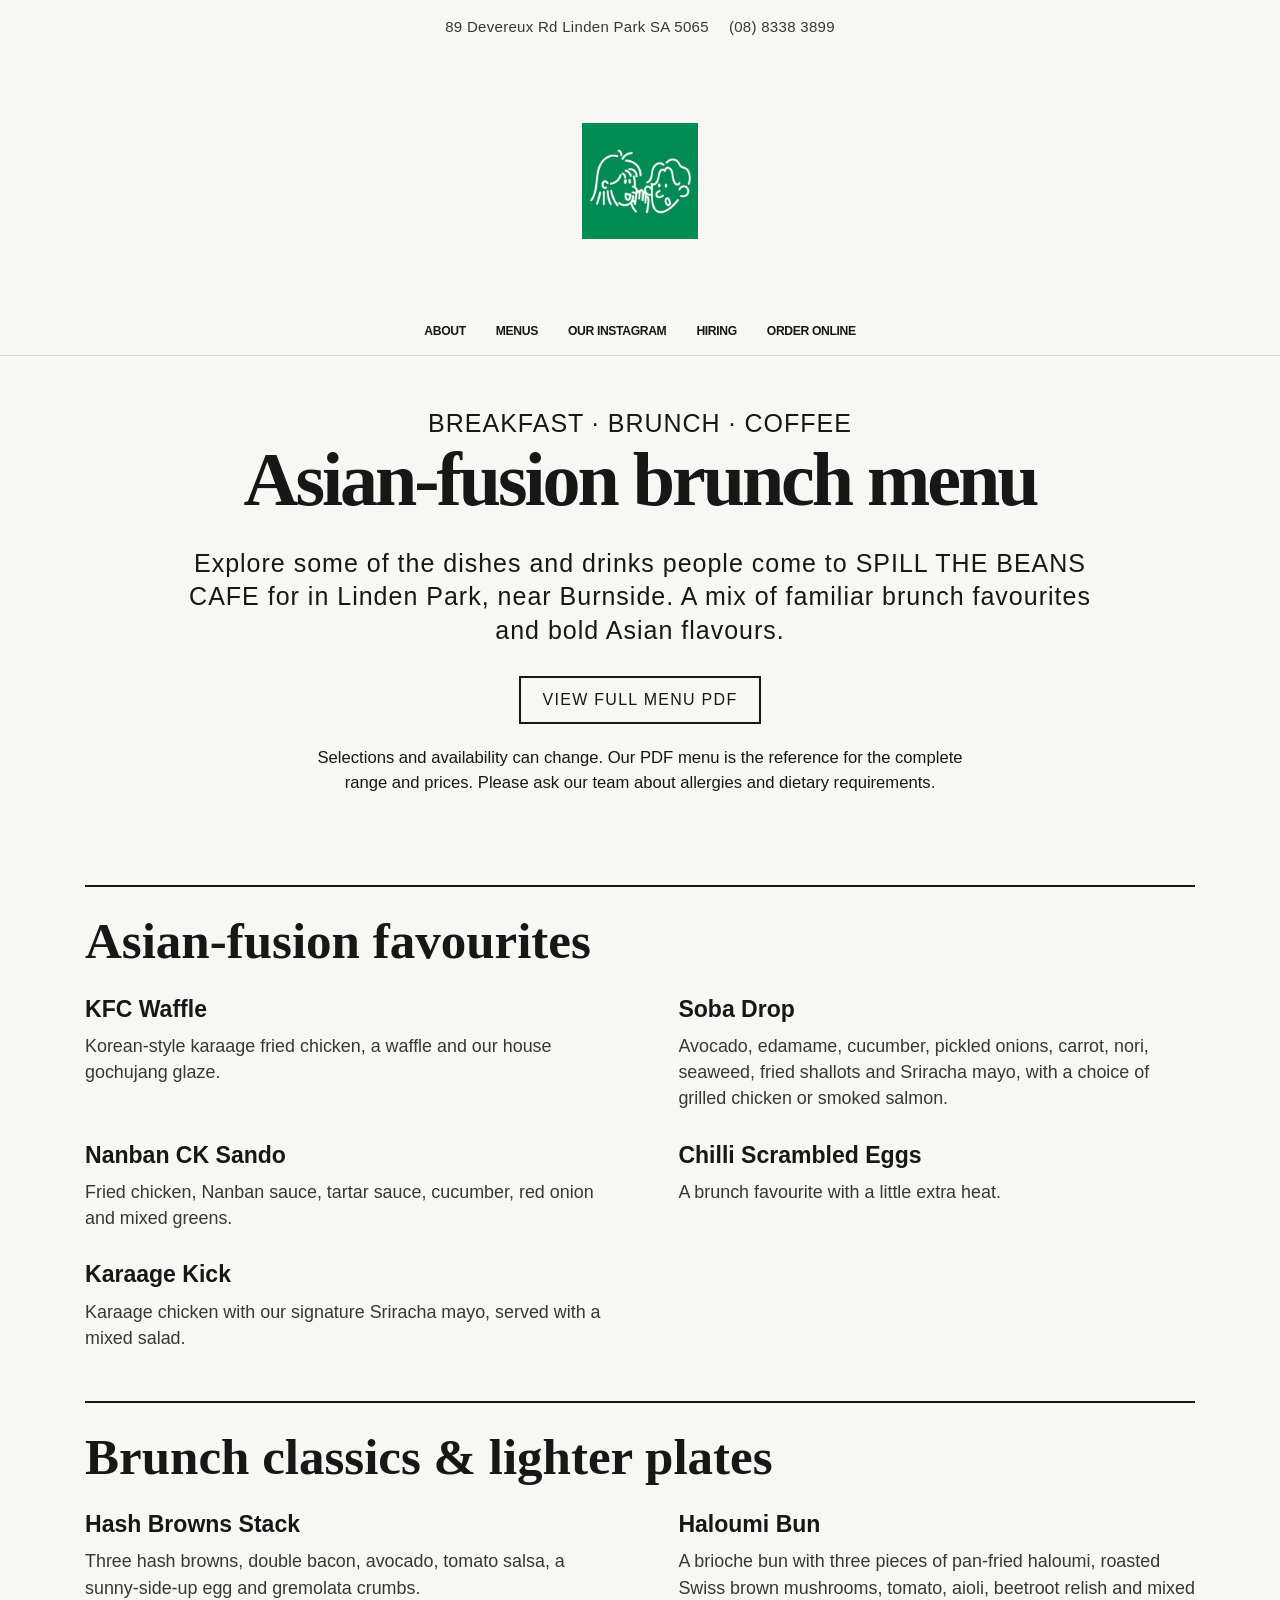
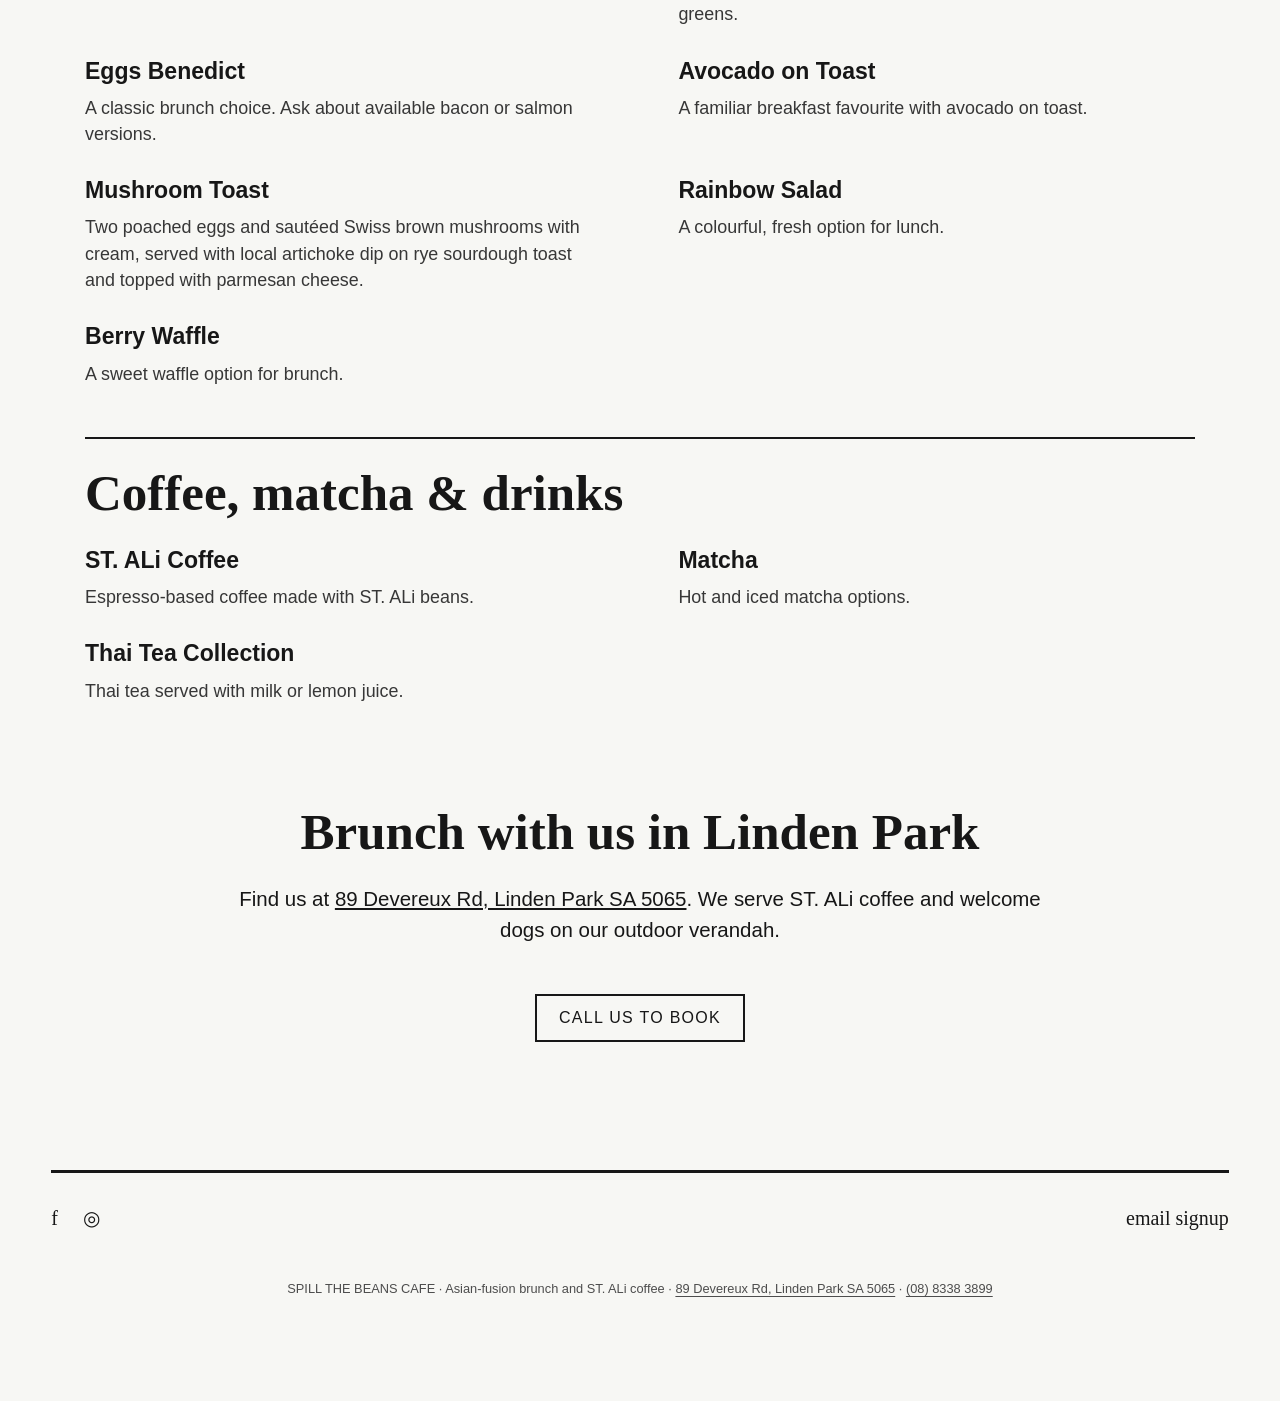
<file: menu.html>
<!doctype html>
<html lang="en-AU"><head>
<meta charset="utf-8">
<meta name="viewport" content="width=device-width, initial-scale=1, viewport-fit=cover">
<meta name="theme-color" content="#f7f7f4">
<meta name="robots" content="index, follow, max-image-preview:large">
<title>Asian-fusion Brunch Menu in Adelaide | SPILL THE BEANS CAFE</title>
<meta name="description" content="Explore the Asian-fusion brunch menu at SPILL THE BEANS CAFE in Linden Park: KFC Waffle, Soba Drop, Nanban CK Sando, Haloumi Bun, ST. ALi coffee and more.">
<link rel="canonical" href="https://spill.cafe/menu.html">
<link rel="alternate" hreflang="en-AU" href="https://spill.cafe/menu.html">
<link rel="icon" href="assets/images/logo.jpg" type="image/jpeg">
<link rel="apple-touch-icon" href="assets/images/logo.jpg">
<meta property="og:site_name" content="SPILL THE BEANS CAFE">
<meta property="og:type" content="website">
<meta property="og:locale" content="en_AU">
<meta property="og:title" content="Asian-fusion Brunch Menu in Adelaide | SPILL THE BEANS CAFE">
<meta property="og:description" content="Explore the Asian-fusion brunch menu at SPILL THE BEANS CAFE in Linden Park: KFC Waffle, Soba Drop, Nanban CK Sando, Haloumi Bun, ST. ALi coffee and more.">
<meta property="og:url" content="https://spill.cafe/menu.html">
<meta property="og:image" content="https://spill.cafe/assets/images/menus.jpg">
<meta property="og:image:alt" content="SPILL THE BEANS CAFE in Linden Park, Adelaide">
<meta name="twitter:card" content="summary_large_image">

<link rel="stylesheet" href="styles.css">
<script type="application/ld+json">{
  "@context": "https://schema.org",
  "@graph": [
    {
      "@type": "Restaurant",
      "@id": "https://spill.cafe/#restaurant",
      "name": "SPILL THE BEANS CAFE",
      "url": "https://spill.cafe/",
      "description": "An Asian-fusion cafe in Linden Park, Adelaide, serving creative breakfast and brunch, ST. ALi coffee and matcha, with dog-friendly outdoor verandah seating.",
      "logo": "https://spill.cafe/assets/images/logo.jpg",
      "image": [
        "https://spill.cafe/assets/images/story.jpg",
        "https://spill.cafe/assets/images/menus.jpg",
        "https://spill.cafe/assets/images/hospitality.jpg"
      ],
      "telephone": "+61-8-8338-3899",
      "email": "admin@spill.cafe",
      "address": {
        "@type": "PostalAddress",
        "streetAddress": "89 Devereux Road",
        "addressLocality": "Linden Park",
        "addressRegion": "SA",
        "postalCode": "5065",
        "addressCountry": "AU"
      },
      "openingHoursSpecification": {
        "@type": "OpeningHoursSpecification",
        "dayOfWeek": [
          "Monday",
          "Tuesday",
          "Wednesday",
          "Thursday",
          "Friday",
          "Saturday",
          "Sunday"
        ],
        "opens": "07:00",
        "closes": "15:00"
      },
      "servesCuisine": [
        "Asian-fusion",
        "Breakfast",
        "Brunch"
      ],
      "hasMenu": "https://spill.cafe/menu.html",
      "sameAs": [
        "https://www.instagram.com/spillthebeansadelaide/",
        "https://www.facebook.com/spillthebeansadelaide/"
      ]
    },
    {
      "@type": "WebSite",
      "@id": "https://spill.cafe/#website",
      "url": "https://spill.cafe/",
      "name": "SPILL THE BEANS CAFE",
      "inLanguage": "en-AU",
      "publisher": {
        "@id": "https://spill.cafe/#restaurant"
      }
    },
    {
      "@type": "WebPage",
      "@id": "https://spill.cafe/menu.html#webpage",
      "url": "https://spill.cafe/menu.html",
      "name": "Asian-fusion Brunch Menu in Adelaide | SPILL THE BEANS CAFE",
      "description": "Explore the Asian-fusion brunch menu at SPILL THE BEANS CAFE in Linden Park: KFC Waffle, Soba Drop, Nanban CK Sando, Haloumi Bun, ST. ALi coffee and more.",
      "inLanguage": "en-AU",
      "isPartOf": {
        "@id": "https://spill.cafe/#website"
      },
      "about": {
        "@id": "https://spill.cafe/#restaurant"
      }
    },
    {
      "@type": "BreadcrumbList",
      "itemListElement": [
        {
          "@type": "ListItem",
          "position": 1,
          "name": "Home",
          "item": "https://spill.cafe/"
        },
        {
          "@type": "ListItem",
          "position": 2,
          "name": "Menus",
          "item": "https://spill.cafe/menu.html"
        }
      ]
    }
  ]
}</script>
<script type="application/ld+json">{"@context":"https://schema.org","@type":"Menu","@id":"https://spill.cafe/menu.html#menu","name":"SPILL THE BEANS CAFE Asian-fusion brunch menu","url":"https://spill.cafe/menu.html","inLanguage":"en-AU","hasMenuSection":[{"@type":"MenuSection","name":"Asian-fusion favourites","hasMenuItem":[{"@type":"MenuItem","name":"KFC Waffle","description":"Korean-style karaage fried chicken, a waffle and our house gochujang glaze."},{"@type":"MenuItem","name":"Soba Drop","description":"Avocado, edamame, cucumber, pickled onions, carrot, nori, seaweed, fried shallots and Sriracha mayo, with a choice of grilled chicken or smoked salmon."},{"@type":"MenuItem","name":"Nanban CK Sando","description":"Fried chicken, Nanban sauce, tartar sauce, cucumber, red onion and mixed greens."},{"@type":"MenuItem","name":"Chilli Scrambled Eggs","description":"A brunch favourite with a little extra heat."},{"@type":"MenuItem","name":"Karaage Kick","description":"Karaage chicken with our signature Sriracha mayo, served with a mixed salad."}]},{"@type":"MenuSection","name":"Brunch classics & lighter plates","hasMenuItem":[{"@type":"MenuItem","name":"Hash Browns Stack","description":"Three hash browns, double bacon, avocado, tomato salsa, a sunny-side-up egg and gremolata crumbs."},{"@type":"MenuItem","name":"Haloumi Bun","description":"A brioche bun with three pieces of pan-fried haloumi, roasted Swiss brown mushrooms, tomato, aioli, beetroot relish and mixed greens."},{"@type":"MenuItem","name":"Eggs Benedict","description":"A classic brunch choice. Ask about available bacon or salmon versions."},{"@type":"MenuItem","name":"Avocado on Toast","description":"A familiar breakfast favourite with avocado on toast."},{"@type":"MenuItem","name":"Mushroom Toast","description":"Two poached eggs and sautéed Swiss brown mushrooms with cream, served with local artichoke dip on rye sourdough toast and topped with parmesan cheese."},{"@type":"MenuItem","name":"Rainbow Salad","description":"A colourful, fresh option for lunch."},{"@type":"MenuItem","name":"Berry Waffle","description":"A sweet waffle option for brunch."}]},{"@type":"MenuSection","name":"Coffee, matcha & drinks","hasMenuItem":[{"@type":"MenuItem","name":"ST. ALi Coffee","description":"Espresso-based coffee made with ST. ALi beans."},{"@type":"MenuItem","name":"Matcha","description":"Hot and iced matcha options."},{"@type":"MenuItem","name":"Thai Tea Collection","description":"Thai tea served with milk or lemon juice."}]}]}</script>
</head><body><a class="skip-link" href="#main">Skip to content</a>
<header class="site-header" id="top">
  <p class="top-line"><a href="https://maps.app.goo.gl/oP5uVcXLJEy8hBao6" target="_blank" rel="noopener noreferrer">89 Devereux Rd Linden Park SA 5065</a><a href="tel:+61883383899">(08) 8338 3899</a></p>
  <a class="logo-link" href="index.html" aria-label="SPILL THE BEANS CAFE home"><img src="assets/images/logo.jpg" width="300" height="300" alt="SPILL THE BEANS CAFE logo" class="site-logo"></a>
</header>
<div class="sticky-nav-wrap"><nav class="main-nav" aria-label="Main navigation">
  <a href="about.html">ABOUT</a>
  <a href="menu.html">MENUS</a>
  <a href="https://www.instagram.com/spillthebeansadelaide/" target="_blank" rel="noopener noreferrer">OUR INSTAGRAM</a>
  <a href="hiring.html">HIRING</a>
  <a href="https://www.ubereats.com/store-browse-uuid/c4fd5af8-c5e7-4bc4-90fe-44024250acda?diningMode=DELIVERY" target="_blank" rel="noopener noreferrer">ORDER ONLINE</a>
</nav></div>
<main id="main" class="content-page menu-page">
<section class="page-intro"><p class="eyebrow">BREAKFAST · BRUNCH · COFFEE</p><h1>Asian-fusion brunch menu</h1><p>Explore some of the dishes and drinks people come to SPILL THE BEANS CAFE for in Linden Park, near Burnside. A mix of familiar brunch favourites and bold Asian flavours.</p>
<a class="button-link" href="/menu.pdf" target="_blank" rel="noopener noreferrer" type="application/pdf">View full menu PDF</a><p class="menu-disclaimer">Selections and availability can change. Our PDF menu is the reference for the complete range and prices. Please ask our team about allergies and dietary requirements.</p></section>
<div class="menu-categories">
  <section class="menu-category">
    <h2>Asian-fusion favourites</h2>
    <ul class="menu-list">
      <li>
        <h3>KFC Waffle</h3>
        <p>Korean-style karaage fried chicken, a waffle and our house gochujang glaze.</p>
      </li>
      <li>
        <h3>Soba Drop</h3>
        <p>Avocado, edamame, cucumber, pickled onions, carrot, nori, seaweed, fried shallots and Sriracha mayo, with a choice of grilled chicken or smoked salmon.</p>
      </li>
      <li>
        <h3>Nanban CK Sando</h3>
        <p>Fried chicken, Nanban sauce, tartar sauce, cucumber, red onion and mixed greens.</p>
      </li>
      <li>
        <h3>Chilli Scrambled Eggs</h3>
        <p>A brunch favourite with a little extra heat.</p>
      </li>
      <li>
        <h3>Karaage Kick</h3>
        <p>Karaage chicken with our signature Sriracha mayo, served with a mixed salad.</p>
      </li>
    </ul>
  </section>
  <section class="menu-category">
    <h2>Brunch classics &amp; lighter plates</h2>
    <ul class="menu-list">
      <li>
        <h3>Hash Browns Stack</h3>
        <p>Three hash browns, double bacon, avocado, tomato salsa, a sunny-side-up egg and gremolata crumbs.</p>
      </li>
      <li>
        <h3>Haloumi Bun</h3>
        <p>A brioche bun with three pieces of pan-fried haloumi, roasted Swiss brown mushrooms, tomato, aioli, beetroot relish and mixed greens.</p>
      </li>
      <li>
        <h3>Eggs Benedict</h3>
        <p>A classic brunch choice. Ask about available bacon or salmon versions.</p>
      </li>
      <li>
        <h3>Avocado on Toast</h3>
        <p>A familiar breakfast favourite with avocado on toast.</p>
      </li>
      <li>
        <h3>Mushroom Toast</h3>
        <p>Two poached eggs and sautéed Swiss brown mushrooms with cream, served with local artichoke dip on rye sourdough toast and topped with parmesan cheese.</p>
      </li>
      <li>
        <h3>Rainbow Salad</h3>
        <p>A colourful, fresh option for lunch.</p>
      </li>
      <li>
        <h3>Berry Waffle</h3>
        <p>A sweet waffle option for brunch.</p>
      </li>
    </ul>
  </section>
  <section class="menu-category">
    <h2>Coffee, matcha &amp; drinks</h2>
    <ul class="menu-list">
      <li>
        <h3>ST. ALi Coffee</h3>
        <p>Espresso-based coffee made with ST. ALi beans.</p>
      </li>
      <li>
        <h3>Matcha</h3>
        <p>Hot and iced matcha options.</p>
      </li>
      <li>
        <h3>Thai Tea Collection</h3>
        <p>Thai tea served with milk or lemon juice.</p>
      </li>
    </ul>
  </section>
</div>
<section class="menu-visit"><h2>Brunch with us in Linden Park</h2><p>Find us at <a href="https://maps.app.goo.gl/oP5uVcXLJEy8hBao6" target="_blank" rel="noopener noreferrer">89 Devereux Rd, Linden Park SA 5065</a>. We serve ST. ALi coffee and welcome dogs on our outdoor verandah.</p><a class="button-link" href="tel:+61883383899">Call us to book</a></section></main>
<footer class="site-footer">
  <div class="footer-line" aria-hidden="true"></div>
  <div class="footer-content">
    <div class="social-links" aria-label="Social links"><a href="https://www.facebook.com/spillthebeansadelaide/" target="_blank" rel="noopener noreferrer" aria-label="Facebook">f</a><a href="https://www.instagram.com/spillthebeansadelaide/" target="_blank" rel="noopener noreferrer" aria-label="Instagram">◎</a></div>
    <a class="email-signup" href="https://squareup.com/customer-programs/enroll/cSutDRdhSkD6/marketing" target="_blank" rel="noopener noreferrer">email signup</a>
  </div>
  <p class="footer-nap">SPILL THE BEANS CAFE · Asian-fusion brunch and ST. ALi coffee · <a href="https://maps.app.goo.gl/oP5uVcXLJEy8hBao6" target="_blank" rel="noopener noreferrer">89 Devereux Rd, Linden Park SA 5065</a> · <a href="tel:+61883383899">(08) 8338 3899</a></p>
</footer>
</body></html>
</file>
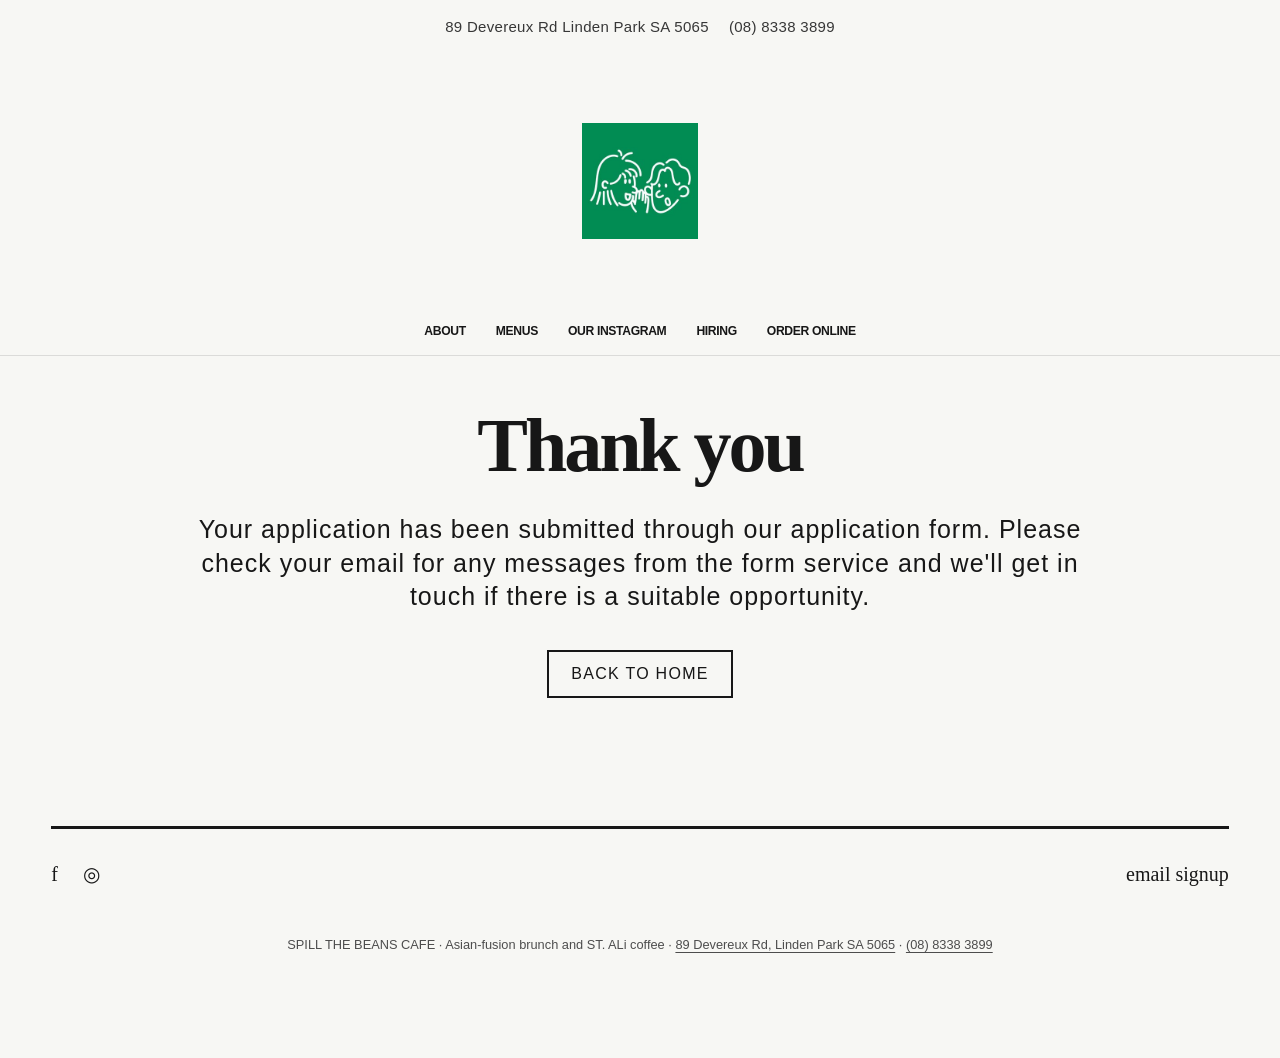
<file: thanks.html>
<!doctype html>
<html lang="en-AU"><head>
<meta charset="utf-8">
<meta name="viewport" content="width=device-width, initial-scale=1, viewport-fit=cover">
<meta name="theme-color" content="#f7f7f4">
<meta name="robots" content="noindex, follow">
<title>Application Received | SPILL THE BEANS CAFE</title>
<meta name="description" content="Thank you for your interest in working with SPILL THE BEANS CAFE in Linden Park.">
<link rel="canonical" href="https://spill.cafe/thanks.html">
<link rel="alternate" hreflang="en-AU" href="https://spill.cafe/thanks.html">
<link rel="icon" href="assets/images/logo.jpg" type="image/jpeg">
<link rel="apple-touch-icon" href="assets/images/logo.jpg">
<meta property="og:site_name" content="SPILL THE BEANS CAFE">
<meta property="og:type" content="website">
<meta property="og:locale" content="en_AU">
<meta property="og:title" content="Application Received | SPILL THE BEANS CAFE">
<meta property="og:description" content="Thank you for your interest in working with SPILL THE BEANS CAFE in Linden Park.">
<meta property="og:url" content="https://spill.cafe/thanks.html">
<meta property="og:image" content="https://spill.cafe/assets/images/logo.jpg">
<meta property="og:image:alt" content="SPILL THE BEANS CAFE in Linden Park, Adelaide">
<meta name="twitter:card" content="summary_large_image">

<link rel="stylesheet" href="styles.css">
<script type="application/ld+json">{
  "@context": "https://schema.org",
  "@graph": [
    {
      "@type": "Restaurant",
      "@id": "https://spill.cafe/#restaurant",
      "name": "SPILL THE BEANS CAFE",
      "url": "https://spill.cafe/",
      "description": "An Asian-fusion cafe in Linden Park, Adelaide, serving creative breakfast and brunch, ST. ALi coffee and matcha, with dog-friendly outdoor verandah seating.",
      "logo": "https://spill.cafe/assets/images/logo.jpg",
      "image": [
        "https://spill.cafe/assets/images/story.jpg",
        "https://spill.cafe/assets/images/menus.jpg",
        "https://spill.cafe/assets/images/hospitality.jpg"
      ],
      "telephone": "+61-8-8338-3899",
      "email": "admin@spill.cafe",
      "address": {
        "@type": "PostalAddress",
        "streetAddress": "89 Devereux Road",
        "addressLocality": "Linden Park",
        "addressRegion": "SA",
        "postalCode": "5065",
        "addressCountry": "AU"
      },
      "openingHoursSpecification": {
        "@type": "OpeningHoursSpecification",
        "dayOfWeek": [
          "Monday",
          "Tuesday",
          "Wednesday",
          "Thursday",
          "Friday",
          "Saturday",
          "Sunday"
        ],
        "opens": "07:00",
        "closes": "15:00"
      },
      "servesCuisine": [
        "Asian-fusion",
        "Breakfast",
        "Brunch"
      ],
      "hasMenu": "https://spill.cafe/menu.html",
      "sameAs": [
        "https://www.instagram.com/spillthebeansadelaide/",
        "https://www.facebook.com/spillthebeansadelaide/"
      ]
    },
    {
      "@type": "WebSite",
      "@id": "https://spill.cafe/#website",
      "url": "https://spill.cafe/",
      "name": "SPILL THE BEANS CAFE",
      "inLanguage": "en-AU",
      "publisher": {
        "@id": "https://spill.cafe/#restaurant"
      }
    },
    {
      "@type": "WebPage",
      "@id": "https://spill.cafe/thanks.html#webpage",
      "url": "https://spill.cafe/thanks.html",
      "name": "Application Received | SPILL THE BEANS CAFE",
      "description": "Thank you for your interest in working with SPILL THE BEANS CAFE in Linden Park.",
      "inLanguage": "en-AU",
      "isPartOf": {
        "@id": "https://spill.cafe/#website"
      },
      "about": {
        "@id": "https://spill.cafe/#restaurant"
      }
    }
  ]
}</script>
</head><body><a class="skip-link" href="#main">Skip to content</a>
<header class="site-header" id="top">
  <p class="top-line"><a href="https://maps.app.goo.gl/oP5uVcXLJEy8hBao6" target="_blank" rel="noopener noreferrer">89 Devereux Rd Linden Park SA 5065</a><a href="tel:+61883383899">(08) 8338 3899</a></p>
  <a class="logo-link" href="index.html" aria-label="SPILL THE BEANS CAFE home"><img src="assets/images/logo.jpg" width="300" height="300" alt="SPILL THE BEANS CAFE logo" class="site-logo"></a>
</header>
<div class="sticky-nav-wrap"><nav class="main-nav" aria-label="Main navigation">
  <a href="about.html">ABOUT</a>
  <a href="menu.html">MENUS</a>
  <a href="https://www.instagram.com/spillthebeansadelaide/" target="_blank" rel="noopener noreferrer">OUR INSTAGRAM</a>
  <a href="hiring.html">HIRING</a>
  <a href="https://www.ubereats.com/store-browse-uuid/c4fd5af8-c5e7-4bc4-90fe-44024250acda?diningMode=DELIVERY" target="_blank" rel="noopener noreferrer">ORDER ONLINE</a>
</nav></div>
<main id="main" class="content-page thanks-page"><section class="page-intro"><h1>Thank you</h1><p>Your application has been submitted through our application form. Please check your email for any messages from the form service and we'll get in touch if there is a suitable opportunity.</p><a class="button-link" href="index.html">Back to home</a></section></main>
<footer class="site-footer">
  <div class="footer-line" aria-hidden="true"></div>
  <div class="footer-content">
    <div class="social-links" aria-label="Social links"><a href="https://www.facebook.com/spillthebeansadelaide/" target="_blank" rel="noopener noreferrer" aria-label="Facebook">f</a><a href="https://www.instagram.com/spillthebeansadelaide/" target="_blank" rel="noopener noreferrer" aria-label="Instagram">◎</a></div>
    <a class="email-signup" href="https://squareup.com/customer-programs/enroll/cSutDRdhSkD6/marketing" target="_blank" rel="noopener noreferrer">email signup</a>
  </div>
  <p class="footer-nap">SPILL THE BEANS CAFE · Asian-fusion brunch and ST. ALi coffee · <a href="https://maps.app.goo.gl/oP5uVcXLJEy8hBao6" target="_blank" rel="noopener noreferrer">89 Devereux Rd, Linden Park SA 5065</a> · <a href="tel:+61883383899">(08) 8338 3899</a></p>
</footer>
</body></html>
</file>
<file: styles.css>
:root {
  --page: #f7f7f4;
  --ink: #171717;
  --muted: #373737;
  --green: #078f54;
  --gap: clamp(22px, 4vw, 58px);
  --outer: clamp(22px, 4vw, 64px);
  --max: 1500px;
}

* {
  box-sizing: border-box;
}

html {
  scroll-behavior: smooth;
  -webkit-text-size-adjust: 100%;
}

body {
  margin: 0;
  background: var(--page);
  color: var(--ink);
  font-family: Arial, Helvetica, sans-serif;
  font-size: 16px;
  line-height: 1.35;
  text-rendering: optimizeLegibility;
}

a {
  color: inherit;
}

img {
  display: block;
  max-width: 100%;
}

.skip-link {
  position: absolute;
  left: 16px;
  top: -50px;
  z-index: 50;
  background: var(--ink);
  color: #fff;
  padding: 10px 14px;
  border-radius: 999px;
  text-decoration: none;
}

.skip-link:focus {
  top: 16px;
}

.site-header {
  max-width: var(--max);
  margin: 0 auto;
  padding: 17px var(--outer) 68px;
  text-align: center;
}

.top-line {
  display: flex;
  justify-content: center;
  align-items: center;
  gap: 20px;
  margin: 0 0 86px;
  font-size: clamp(12px, 1.2vw, 15px);
  letter-spacing: .02em;
  color: var(--muted);
}

.top-line a {
  text-decoration: none;
}

.top-line a:hover,
.top-line a:focus-visible {
  text-decoration: underline;
  text-underline-offset: 5px;
}

.logo-link {
  display: inline-flex;
  align-items: center;
  justify-content: center;
  width: 116px;
  height: 116px;
  margin: 0 auto;
  text-decoration: none;
}

.site-logo {
  width: 116px;
  height: 116px;
  object-fit: contain;
}

.sticky-nav-wrap {
  position: sticky;
  top: 0;
  z-index: 40;
  max-width: var(--max);
  margin: 0 auto clamp(38px, 4vw, 58px);
  padding: 10px var(--outer) 12px;
  background: rgba(247, 247, 244, .96);
  border-bottom: 1px solid rgba(23, 23, 23, .12);
  backdrop-filter: blur(8px);
  -webkit-backdrop-filter: blur(8px);
}

.main-nav {
  display: flex;
  justify-content: center;
  align-items: center;
  gap: clamp(18px, 2.35vw, 33px);
  overflow-x: auto;
  padding-bottom: 4px;
  scrollbar-width: none;
}

.main-nav::-webkit-scrollbar {
  display: none;
}

.main-nav a {
  flex: 0 0 auto;
  font-size: clamp(12px, .95vw, 16px);
  font-weight: 700;
  letter-spacing: -.03em;
  text-decoration: none;
  text-transform: uppercase;
  white-space: nowrap;
}

.main-nav a:hover,
.main-nav a:focus-visible {
  text-decoration: underline;
  text-underline-offset: 5px;
}

.page-shell {
  width: min(100%, var(--max));
  margin: 0 auto;
  padding: 0 var(--outer);
}

.showcase-grid {
  display: grid;
  grid-template-columns: minmax(0, 1fr) minmax(0, 1fr);
  grid-template-areas:
    "reservations menus"
    "reservations hospitality"
    "visit contact";
  column-gap: var(--gap);
  row-gap: clamp(38px, 5vw, 82px);
  align-items: start;
}

.image-card {
  position: relative;
  display: block;
  overflow: hidden;
  background: #e5e5e0;
  text-decoration: none;
  isolation: isolate;
}

.image-card picture,
.image-card img {
  width: 100%;
  height: 100%;
}

.image-card img {
  object-fit: cover;
  transition: transform 700ms ease, filter 700ms ease;
}

.image-card::after {
  content: "";
  position: absolute;
  inset: 0;
  z-index: 1;
  background: linear-gradient(180deg, rgba(0,0,0,.05), rgba(0,0,0,.2));
  pointer-events: none;
}

.image-card span {
  position: absolute;
  z-index: 2;
  left: 50%;
  top: 50%;
  transform: translate(-50%, -50%);
  color: #fff;
  font-family: Georgia, 'Times New Roman', serif;
  font-size: clamp(34px, 4.5vw, 70px);
  font-weight: 700;
  line-height: 1;
  text-align: center;
  text-shadow: 0 2px 16px rgba(0,0,0,.28);
  white-space: nowrap;
}

.image-card:hover img,
.image-card:focus-visible img {
  transform: scale(1.025);
  filter: brightness(.98);
}

.image-card-large {
  grid-area: reservations;
  height: clamp(670px, 68vw, 975px);
}

.image-card-menu {
  grid-area: menus;
  height: clamp(285px, 26vw, 475px);
}

.image-card-hospitality {
  grid-area: hospitality;
  height: clamp(260px, 24vw, 410px);
}

.image-card-hospitality span {
  font-size: clamp(32px, 4vw, 62px);
}

.image-card-contact {
  grid-area: contact;
  height: clamp(390px, 42vw, 595px);
}

.image-card-large img,
.image-card-menu img,
.image-card-hospitality img,
.image-card-contact img {
  object-position: center center;
}

.visit-card {
  grid-area: visit;
  align-self: center;
  min-height: clamp(365px, 39vw, 560px);
  display: flex;
  flex-direction: column;
  align-items: center;
  justify-content: center;
  gap: 21px;
  padding: clamp(36px, 6vw, 70px) 20px;
  text-align: center;
}

.visit-card h2 {
  margin: 0 0 10px;
  font-size: clamp(36px, 4.2vw, 60px);
  line-height: 1;
  letter-spacing: -.04em;
  font-weight: 400;
}

.visit-card a,
.visit-card p {
  margin: 0;
  font-size: clamp(18px, 2vw, 25px);
  letter-spacing: .015em;
}

.visit-card a:hover,
.visit-card a:focus-visible {
  text-underline-offset: 5px;
}

.intro {
  max-width: 1160px;
  margin: clamp(86px, 9vw, 130px) auto clamp(92px, 10vw, 140px);
  padding: 0 20px;
  text-align: center;
}

.eyebrow {
  margin: 0 0 15px;
  font-size: clamp(18px, 1.6vw, 26px);
  letter-spacing: .02em;
}

.about-copy {
  margin: 0 auto;
  max-width: 1080px;
  font-size: clamp(18px, 1.55vw, 26px);
  font-style: italic;
  line-height: 1.15;
}

.about-copy strong {
  color: var(--green);
  font-weight: 700;
}

.hidden-anchor {
  position: absolute;
  width: 1px;
  height: 1px;
  overflow: hidden;
  clip: rect(0 0 0 0);
  white-space: nowrap;
}

.site-footer {
  width: min(100%, var(--max));
  margin: 0 auto;
  padding: 0 var(--outer) clamp(60px, 8vw, 112px);
}

.footer-line {
  height: 3px;
  background: var(--ink);
  margin-bottom: 32px;
}

.footer-content {
  display: flex;
  align-items: center;
  justify-content: space-between;
  gap: 24px;
}

.social-links {
  display: flex;
  align-items: center;
  gap: 25px;
}

.social-links a,
.email-signup {
  text-decoration: none;
  font-size: clamp(20px, 1.5vw, 28px);
  font-family: Georgia, 'Times New Roman', serif;
}

.social-links a:hover,
.email-signup:hover,
.social-links a:focus-visible,
.email-signup:focus-visible {
  text-decoration: underline;
  text-underline-offset: 5px;
}

.content-page {
  width: min(100%, var(--max));
  margin: 0 auto;
  padding: 0 var(--outer) clamp(70px, 10vw, 135px);
}

.page-intro,
.hiring-panel {
  max-width: 1060px;
  margin: 0 auto;
  text-align: center;
}

.page-intro h1,
.hiring-panel h1,
.story-section h2,
.press-section h2,
.faq-section h2 {
  margin: 0;
  font-family: Georgia, 'Times New Roman', serif;
  font-weight: 700;
  line-height: 1.02;
  letter-spacing: -.04em;
}

.page-intro h1,
.hiring-panel h1 {
  font-size: clamp(44px, 6vw, 76px);
  margin-bottom: 28px;
}

.page-intro p,
.hiring-intro {
  margin: 0 auto;
  max-width: 930px;
  font-size: clamp(18px, 2vw, 25px);
  line-height: 1.35;
  letter-spacing: .04em;
}

.story-section,
.press-section,
.faq-section {
  max-width: 1160px;
  margin: clamp(65px, 8vw, 112px) auto 0;
  text-align: center;
}

.story-section h2,
.press-section h2,
.faq-section h2 {
  font-size: clamp(36px, 4.8vw, 62px);
  margin-bottom: 30px;
}

.story-image {
  display: block;
  width: min(100%, 920px);
  margin: 0 auto 36px;
  background: #e5e5e0;
  overflow: hidden;
}

.story-image img {
  width: 100%;
  height: auto;
  object-fit: cover;
}

.story-copy {
  max-width: 920px;
  margin: 0 auto;
  display: grid;
  gap: 20px;
  text-align: left;
}

.story-copy p,
.press-card p,
.faq-list p,
.form-note {
  margin: 0;
  font-size: clamp(17px, 1.45vw, 21px);
  line-height: 1.45;
  color: var(--muted);
}

.press-card {
  max-width: 860px;
  margin: 0 auto;
  padding: clamp(28px, 4vw, 45px);
  border: 2px solid var(--ink);
  text-align: center;
}

.button-link,
.apply-button {
  display: inline-flex;
  align-items: center;
  justify-content: center;
  min-height: 48px;
  margin-top: 28px;
  padding: 12px 22px;
  border: 2px solid var(--ink);
  background: transparent;
  color: var(--ink);
  font: inherit;
  font-size: 16px;
  line-height: 1;
  letter-spacing: .08em;
  text-decoration: none;
  text-transform: uppercase;
  cursor: pointer;
}

.button-link:hover,
.button-link:focus-visible,
.apply-button:hover,
.apply-button:focus-visible {
  background: var(--ink);
  color: var(--page);
}

.faq-list {
  max-width: 920px;
  margin: 0 auto;
  text-align: left;
  border-top: 2px solid var(--ink);
}

.faq-list details {
  border-bottom: 2px solid var(--ink);
  padding: 20px 0;
}

.faq-list summary {
  cursor: pointer;
  font-size: clamp(18px, 1.7vw, 24px);
  font-weight: 700;
  list-style-position: outside;
}

.faq-list p {
  padding-top: 13px;
}

.hiring-panel {
  max-width: 930px;
}

.hiring-intro a {
  text-underline-offset: 4px;
}

.work-form {
  max-width: 850px;
  margin: clamp(65px, 8vw, 105px) auto 0;
  text-align: left;
}

.work-form label {
  display: block;
  margin: 0 0 7px;
  font-weight: 700;
  font-size: 18px;
  letter-spacing: .01em;
}

.work-form label span {
  color: #b8b8b8;
  font-style: italic;
  font-weight: 700;
}

.work-form input[type="text"],
.work-form input[type="email"],
.work-form input[type="tel"],
.work-form textarea {
  width: 100%;
  margin: 0 0 16px;
  padding: 12px 18px 14px;
  border: 0;
  border-bottom: 2px solid var(--ink);
  border-radius: 0;
  background: transparent;
  color: var(--ink);
  font: inherit;
  font-size: 20px;
  outline: none;
  -webkit-appearance: none;
  appearance: none;
}

.work-form textarea {
  min-height: 180px;
  resize: vertical;
}

.work-form input::placeholder,
.work-form textarea::placeholder {
  color: #555;
  opacity: 1;
}

.work-form input:focus,
.work-form textarea:focus {
  border-bottom-color: var(--green);
}

.work-form input[type="file"] {
  display: block;
  width: 100%;
  margin: 9px 0 4px;
  font: inherit;
  font-size: 18px;
}

.form-note {
  font-size: 14px;
  margin-top: 8px;
}

.apply-button {
  display: flex;
  width: fit-content;
  margin: 50px auto 0;
}

.honeypot {
  display: none !important;
}

.thanks-page .button-link {
  margin-top: 36px;
}

@media (max-width: 900px) {
  :root {
    --outer: clamp(16px, 5vw, 34px);
  }

  .site-header {
    padding-top: 14px;
    padding-bottom: 34px;
  }

  .top-line {
    flex-direction: column;
    gap: 4px;
    margin-bottom: 42px;
  }

  .logo-link,
  .site-logo {
    width: 96px;
    height: 96px;
  }

  .sticky-nav-wrap {
    margin-bottom: 30px;
    padding-top: 8px;
    padding-bottom: 9px;
  }

  .main-nav {
    justify-content: flex-start;
    gap: 22px;
    margin-left: calc(var(--outer) * -1);
    margin-right: calc(var(--outer) * -1);
    padding: 0 var(--outer) 7px;
  }

  .showcase-grid {
    grid-template-columns: 1fr;
    grid-template-areas:
      "reservations"
      "menus"
      "hospitality"
      "visit"
      "contact";
    row-gap: 28px;
  }

  .image-card-large,
  .image-card-menu,
  .image-card-hospitality,
  .image-card-contact {
    height: clamp(330px, 112vw, 610px);
  }

  .image-card-menu,
  .image-card-hospitality {
    height: clamp(260px, 80vw, 430px);
  }

  .image-card span,
  .image-card-hospitality span {
    font-size: clamp(32px, 9vw, 58px);
  }

  .visit-card {
    min-height: 330px;
    gap: 16px;
  }

  .visit-card h2 {
    font-size: clamp(38px, 11vw, 54px);
  }

  .visit-card a,
  .visit-card p {
    font-size: clamp(16px, 4.5vw, 21px);
  }

  .intro {
    margin-top: 72px;
    margin-bottom: 78px;
    padding-inline: 0;
  }

  .about-copy {
    font-size: clamp(16px, 4.5vw, 22px);
  }

  .page-intro p,
  .hiring-intro {
    font-size: clamp(16px, 4.4vw, 21px);
    letter-spacing: .02em;
  }

  .story-copy,
  .faq-list,
  .work-form {
    max-width: 100%;
  }

  .work-form {
    margin-top: 55px;
  }

  .work-form label,
  .work-form input[type="file"] {
    font-size: 16px;
  }

  .work-form input[type="text"],
  .work-form input[type="email"],
  .work-form input[type="tel"],
  .work-form textarea {
    font-size: 18px;
    padding-left: 0;
    padding-right: 0;
  }

  .work-form textarea {
    min-height: 150px;
  }

  .footer-line {
    height: 2px;
  }
}

@media (max-width: 560px) {
  .footer-content {
    align-items: flex-start;
    flex-direction: column;
  }

  .social-links a,
  .email-signup {
    font-size: 22px;
  }
}

@media (prefers-reduced-motion: reduce) {
  *, *::before, *::after {
    scroll-behavior: auto !important;
    transition: none !important;
  }
}

/* Search-friendly content below the original photo-grid layout */
.seo-headline { font-family: Georgia, 'Times New Roman', serif; font-size: clamp(30px, 3.45vw, 54px); font-weight: 700; letter-spacing: -.035em; line-height: 1.09; max-width: 980px; margin: 0 auto 26px; }
.intro-support { max-width: 1050px; font-size: clamp(17px, 1.42vw, 22px); line-height: 1.5; margin: 22px auto 0; }
.intro-links { display: flex; justify-content: center; gap: 24px; flex-wrap: wrap; margin: 28px auto 0; }
.intro-links a { text-underline-offset: 5px; font-size: clamp(15px, 1.2vw, 19px); }
.footer-nap { text-align: center; margin: 46px auto 0; max-width: 950px; color: #4d4d4d; font-size: clamp(12px, 1vw, 14px); line-height: 1.65; }
.footer-nap a { text-underline-offset: 3px; }
.visit-card a[href^="mailto:"] { text-decoration: none; }
.faq-intro { max-width: 780px; font-size: clamp(17px, 1.4vw, 20px); margin: 0 auto 38px; line-height: 1.5; }
.hiring-secondary { max-width: 850px; margin: 20px auto 0; font-size: clamp(16px, 1.4vw, 20px); line-height: 1.5; }
.menu-disclaimer { max-width: 680px !important; font-size: clamp(14px, 1.3vw, 17px) !important; line-height: 1.5 !important; letter-spacing: normal !important; margin: 22px auto 0 !important; }
.menu-categories { display: grid; gap: 50px; max-width: 1110px; margin: clamp(65px, 7vw, 115px) auto 0; }
.menu-category { border-top: 2px solid var(--ink); padding-top: 26px; }
.menu-category h2, .menu-visit h2 { font-family: Georgia, 'Times New Roman', serif; font-size: clamp(32px, 4vw, 51px); line-height: 1.1; margin: 0 0 24px; }
.menu-list { padding: 0; margin: 0; list-style: none; display: grid; grid-template-columns: repeat(2,minmax(0,1fr)); column-gap: clamp(30px, 6vw, 90px); row-gap: 28px; }
.menu-list h3 { font-size: clamp(19px,1.8vw,24px); margin: 0 0 8px; }
.menu-list p { font-size: clamp(16px,1.4vw,19px); line-height: 1.47; margin: 0; color: var(--muted); }
.menu-visit { max-width: 820px; text-align: center; margin: 100px auto 0; }
.menu-visit p { font-size: clamp(17px,1.6vw,21px); line-height: 1.5; }
@media(max-width:680px) {
 .menu-list {grid-template-columns: 1fr;}
 .seo-headline {margin-bottom: 18px;}
 .footer-nap {margin-top: 28px;}
}
</file>
